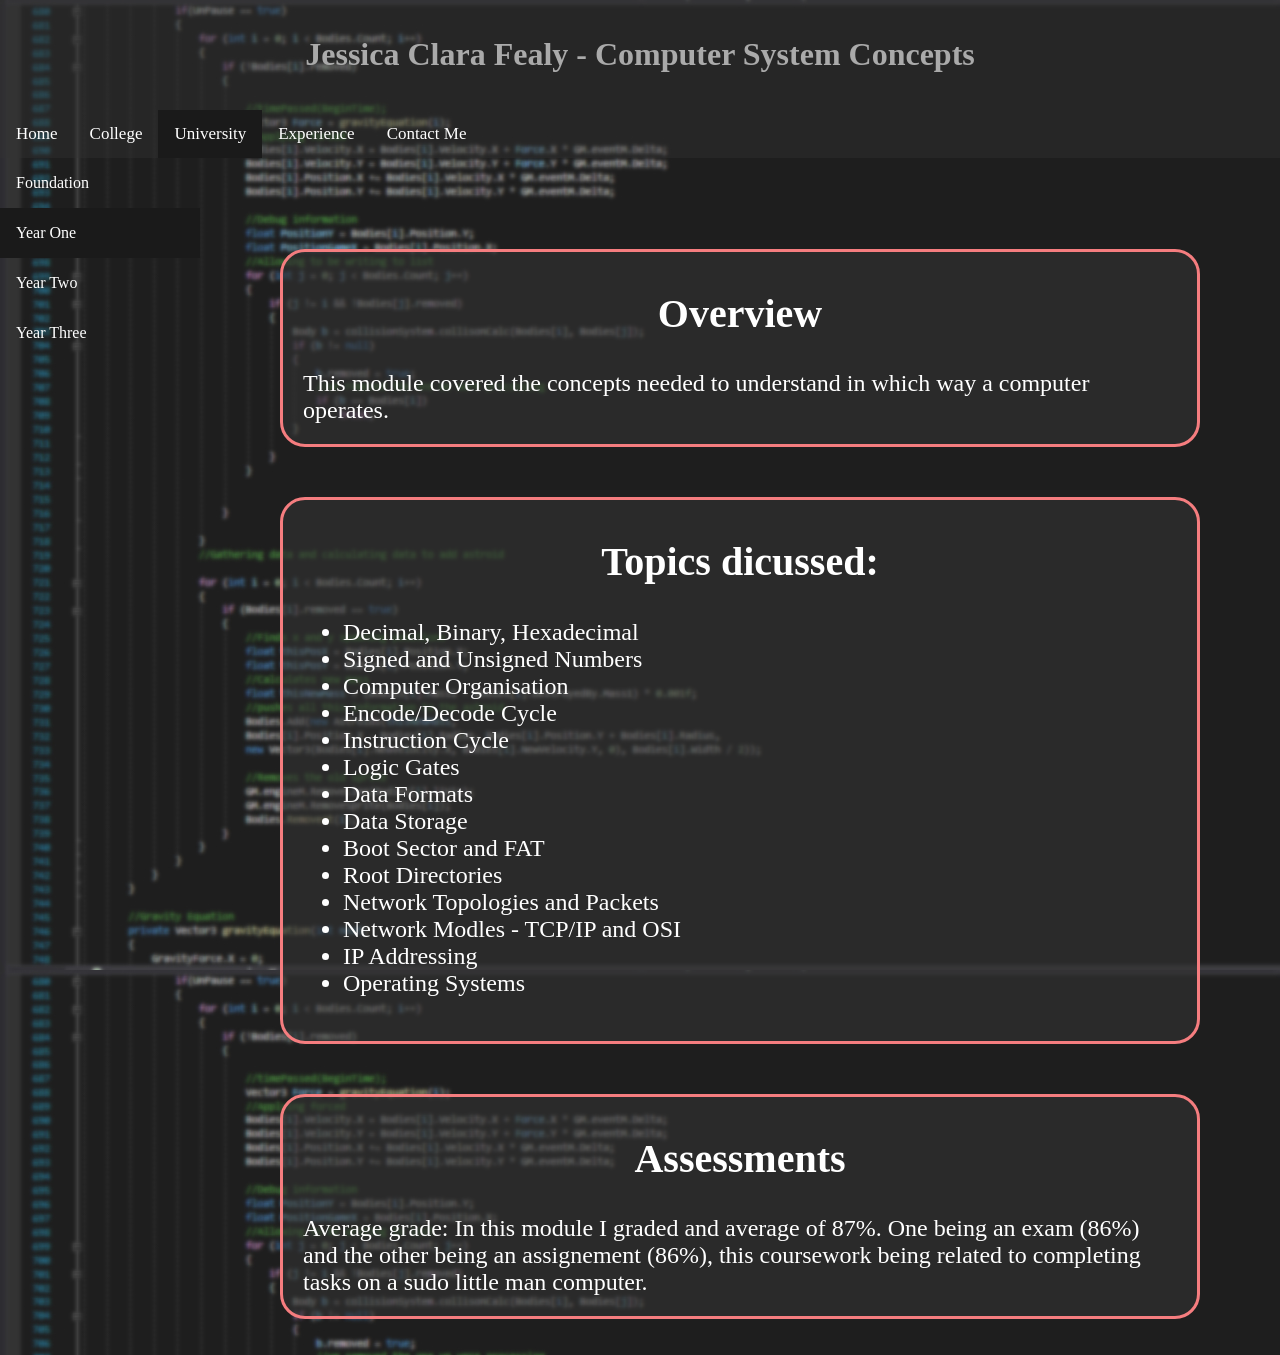
<file: compconcepts.html>
<!DOCTYPE html>
<html class="universtiy-bg" lang='en-GB'>
<head>
<title>Computer System Concepts</title>
<meta name ='title' content='Computer System Concepts'>
<meta name="viewport" content="width=device-width, initial-scale=1">
<link rel="stylesheet" href="https://cdnjs.cloudflare.com/ajax/libs/font-awesome/4.7.0/css/font-awesome.min.css">
<link rel="stylesheet" href="style/style.css">

</head>
<body style="font-family:Verdana;color:#aaaaaa;">
 

<div class ="mainHead">
  <h1>Jessica Clara Fealy - Computer System Concepts</h1>
</div>

<div class="topnav" id="myTopnav">
  <a href="index.html">Home</a>
  <a href="College.html">College</a>
  
  <a href="University.html" class="active">University</a>
  <a href="Experience.html">Experience</a>
  <a href="contactMe.html">Contact Me</a>
  <a href="javascript:void(0);" class="icon" onclick="myFunction()">
    <i class="fa fa-bars"></i>
  </a>
</div>
<div class="sidebar">
  <a href="foundation.html" >Foundation</a>
  <a href="yearOne.html" class="active">Year One</a>
  <a href="yearTwo.hmtl">Year Two</a>
  <a href="yearThree.html">Year Three</a>
</div>
<div id="wrapper">
<div class="content">
<div class="text-box">
<h2>Overview</h2>
<p1> 
This module covered the concepts needed to understand in which way a computer operates.
</p1>
</div>
<div class="text-box">
<h2>Topics dicussed: </h2>
<p1>
<ul class="Found-list">
<li>Decimal, Binary, Hexadecimal</li>
<li>Signed and Unsigned Numbers</li>
<li>Computer Organisation</li>
<li>Encode/Decode Cycle</li>
<li>Instruction Cycle</li>
<li>Logic Gates</li>
<li>Data Formats</li>
<li>Data Storage </li>
<li>Boot Sector and FAT </li>
<li>Root Directories  </li>
<li>Network Topologies and Packets</li>
<li>Network Modles - TCP/IP and OSI</li>
<li>IP Addressing </li>
<li>Operating Systems</li>
</ul>
</p1>
</div>
<div class="text-box">
<h2>Assessments</h2>
<p1>
Average grade: 
In this module I graded and average of 87%. One being an exam (86%) and the other being an assignement (86%), this coursework being related to completing tasks on a sudo little man computer. 
</p1>

</div>
</br></br>
</div>



<script>
function myFunction() {
  var x = document.getElementById("myTopnav");
  if (x.className === "topnav") {
    x.className += " responsive";
  } else {
    x.className = "topnav";
  }
}
var slideIndex = 1;
showSlides(slideIndex);

// Next/previous controls
function plusSlides(n) {
  showSlides(slideIndex += n);
}

// Thumbnail image controls
function currentSlide(n) {
  showSlides(slideIndex = n);
}

function showSlides(n) {
  var i;
  var slides = document.getElementsByClassName("mySlides");
  var dots = document.getElementsByClassName("dot");
  if (n > slides.length) {slideIndex = 1}
  if (n < 1) {slideIndex = slides.length}
  for (i = 0; i < slides.length; i++) {
      slides[i].style.display = "none";
  }
  for (i = 0; i < dots.length; i++) {
      dots[i].className = dots[i].className.replace(" active", "");
  }
  slides[slideIndex-1].style.display = "block";
  dots[slideIndex-1].className += " active";
}
</script>

</body>
</html>
</file>
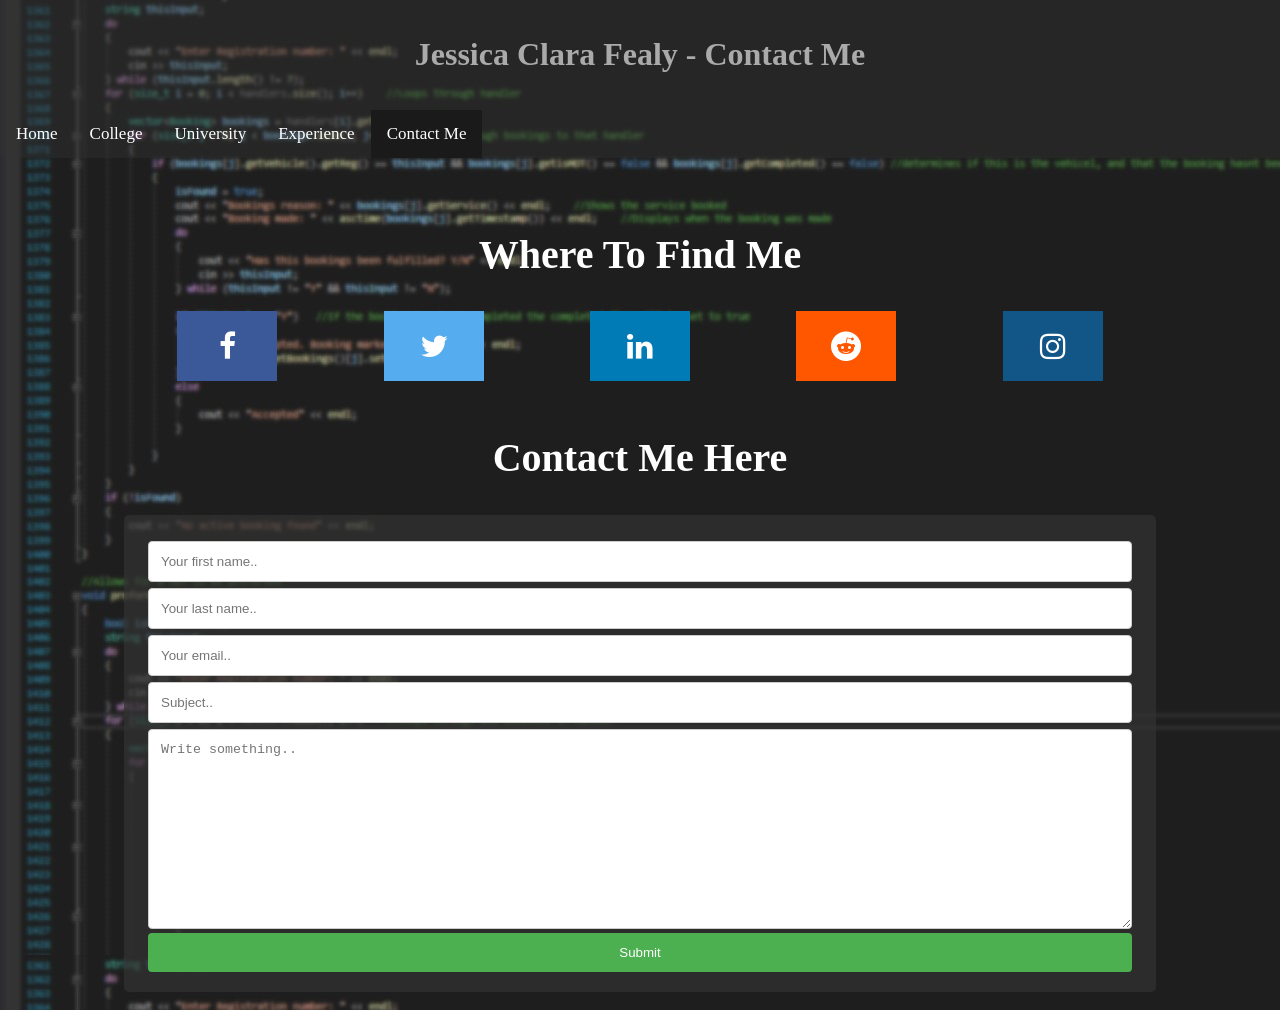
<file: contactMe.html>
<!DOCTYPE html>
<html class="home-bg" lang='en-GB'>
<head>
<title>Contact Me</title>
<meta name ='title' content='Contact Me'>
<meta name="viewport" content="width=device-width, initial-scale=1">
<link rel="stylesheet" href="https://cdnjs.cloudflare.com/ajax/libs/font-awesome/4.7.0/css/font-awesome.min.css">
<link rel="stylesheet" href="https://cdnjs.cloudflare.com/ajax/libs/font-awesome/4.7.0/css/font-awesome.min.css">
<link rel="stylesheet" href="style/style.css">

</head>
<body style="font-family:Verdana;color:#aaaaaa;">

<div class ="mainHead">
  <h1>Jessica Clara Fealy - Contact Me</h1>
</div>

<div class="topnav" id="myTopnav">
  <a href="index.html">Home</a>
  <a href="College.html" >College</a>
  <a href="University.html">University</a>
  <a href="Experience.html">Experience</a>
  <a href="contactMe.html" class="active">Contact Me</a>
  <a href="javascript:void(0);" class="icon" onclick="myFunction()">
    <i class="fa fa-bars"></i>
  </a>
</div>
<div id="wrapper">
<div class="mainSubject">

<h2>Where To Find Me</h2>
<div class="social-row">
<div class="social-column">
<a href="https://www.facebook.com/JessicaClaraFealy" target="_blank" class="fa fa-facebook"></a>
</div>
<div class="social-column">
<a href="https://twitter.com/Jessicafealy" target="_blank" class="fa fa-twitter"></a>
</div>
<div class="social-column">
<a href="https://www.linkedin.com/in/jessica-fealy-00b0a717b/" target="_blank" class="fa fa-linkedin"></a>
</div>
<div class="social-column">
<a href="https://www.reddit.com/user/JessicaClara" target="_blank" class="fa fa-reddit"></a>
</div>
<div class="social-column">
<a href="https://www.instagram.com/jessicafealy/" target="_blank" class="fa fa-instagram"></a>
</div>
</div>
<h2>Contact Me Here</h2>
<div class="container">
  <form   action="https://formspree.io/xbjzdgbz"
  method="POST" target="_blank">
    <div class="row">
      
      <div class="col-75">
        <input type="text" id="fname" name="firstname" placeholder="Your first name..">
      </div>
    </div>
    <div class="row">
      
      <div class="col-75">
        <input type="text" id="lname" name="lastname" placeholder="Your last name..">
      </div>
    </div>
	<div class="row">
      
      <div class="col-75">
        <input type="text" id="email" name="email" placeholder="Your email..">
      </div>
    </div>
	<div class="row">
     
      <div class="col-75">
        <input type="text" id="Subject" name="Subject" placeholder="Subject..">
      </div>
    </div>

    <div class="row">
      
      <div class="col-75">
        <textarea id="Message" name="Message" placeholder="Write something.." style="height:200px"></textarea>
      </div>
    </div>
    <div class="row">
      <input type="submit" value="Submit">
    </div>
  </form>
</div>
</div>


</div>


<br>


</div>

<script>
function myFunction() {
  var x = document.getElementById("myTopnav");
  if (x.className === "topnav") {
    x.className += " responsive";
  } else {
    x.className = "topnav";
  }
}
var slideIndex = 1;
showSlides(slideIndex);

// Next/previous controls
function plusSlides(n) {
  showSlides(slideIndex += n);
}

// Thumbnail image controls
function currentSlide(n) {
  showSlides(slideIndex = n);
}

function showSlides(n) {
  var i;
  var slides = document.getElementsByClassName("mySlides");
  var dots = document.getElementsByClassName("dot");
  if (n > slides.length) {slideIndex = 1}
  if (n < 1) {slideIndex = slides.length}
  for (i = 0; i < slides.length; i++) {
      slides[i].style.display = "none";
  }
  for (i = 0; i < dots.length; i++) {
      dots[i].className = dots[i].className.replace(" active", "");
  }
  slides[slideIndex-1].style.display = "block";
  dots[slideIndex-1].className += " active";
}
</script>

</body>
</html>
</file>
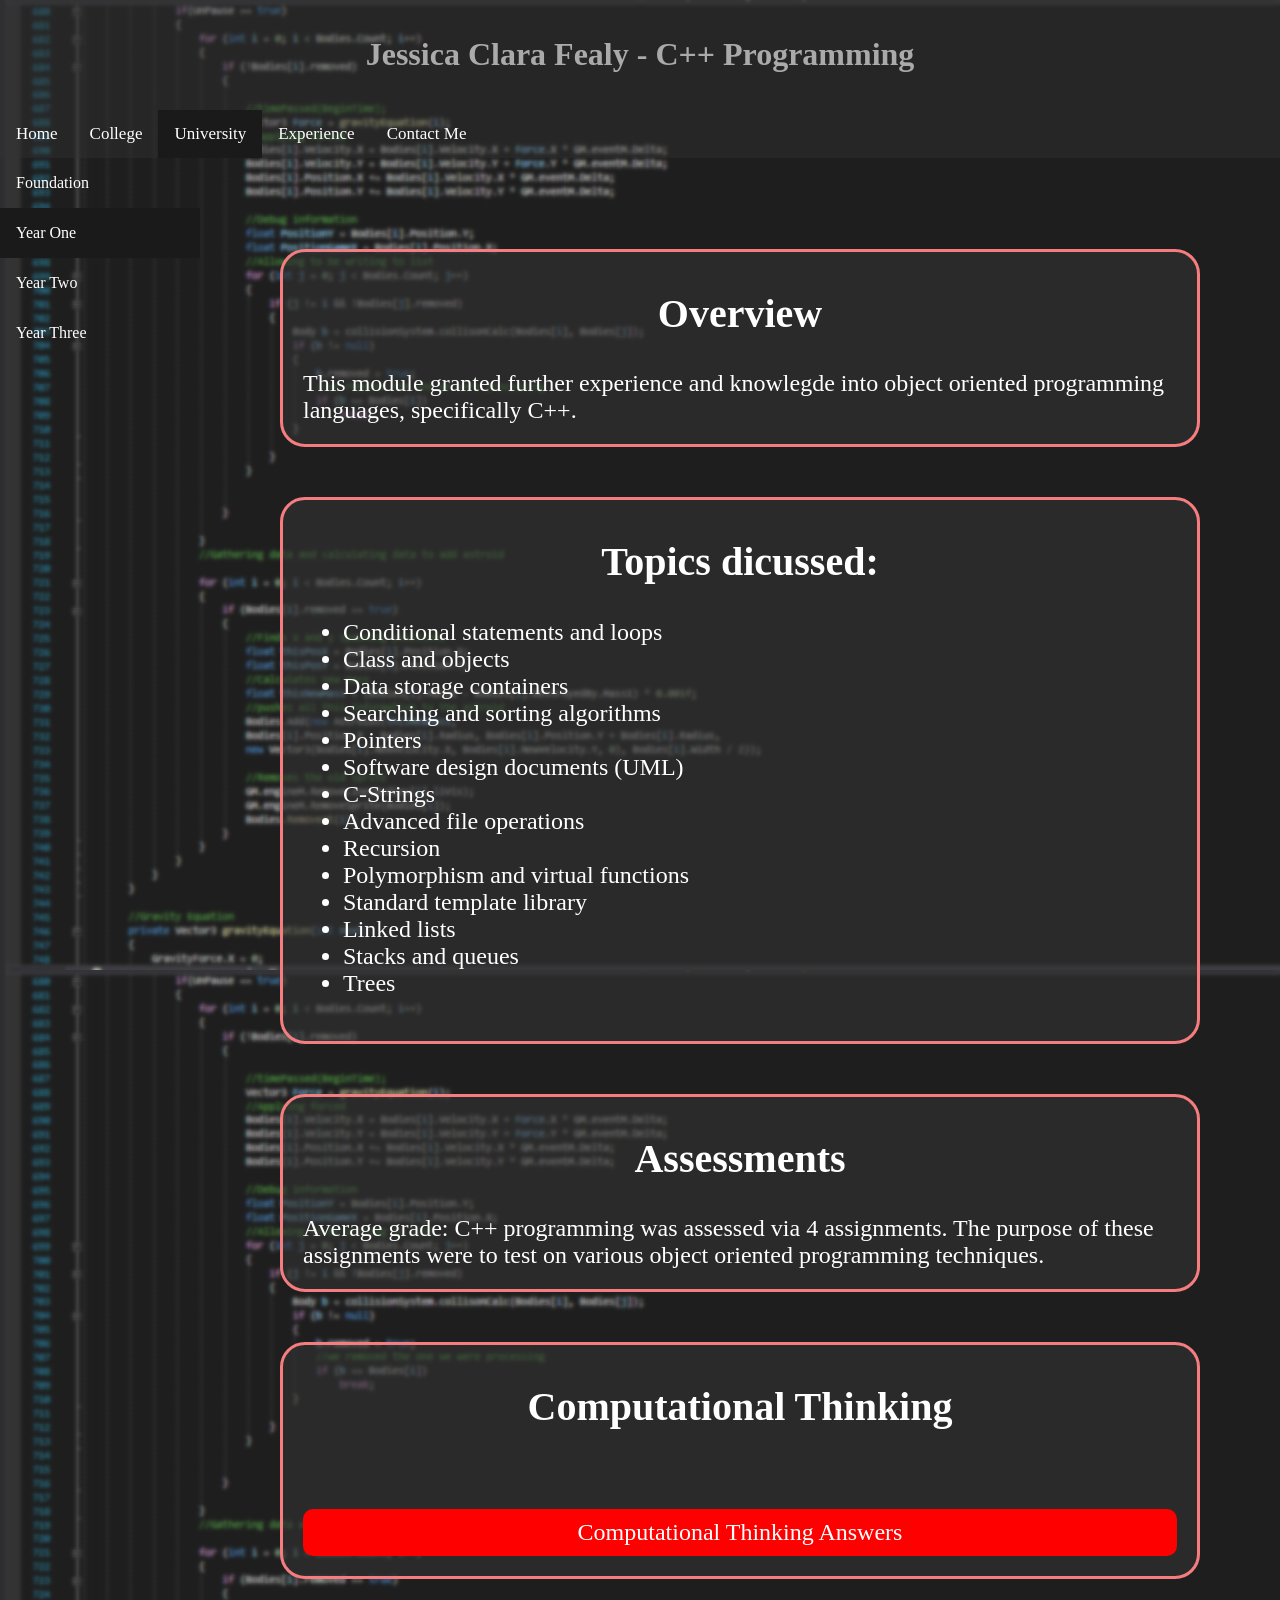
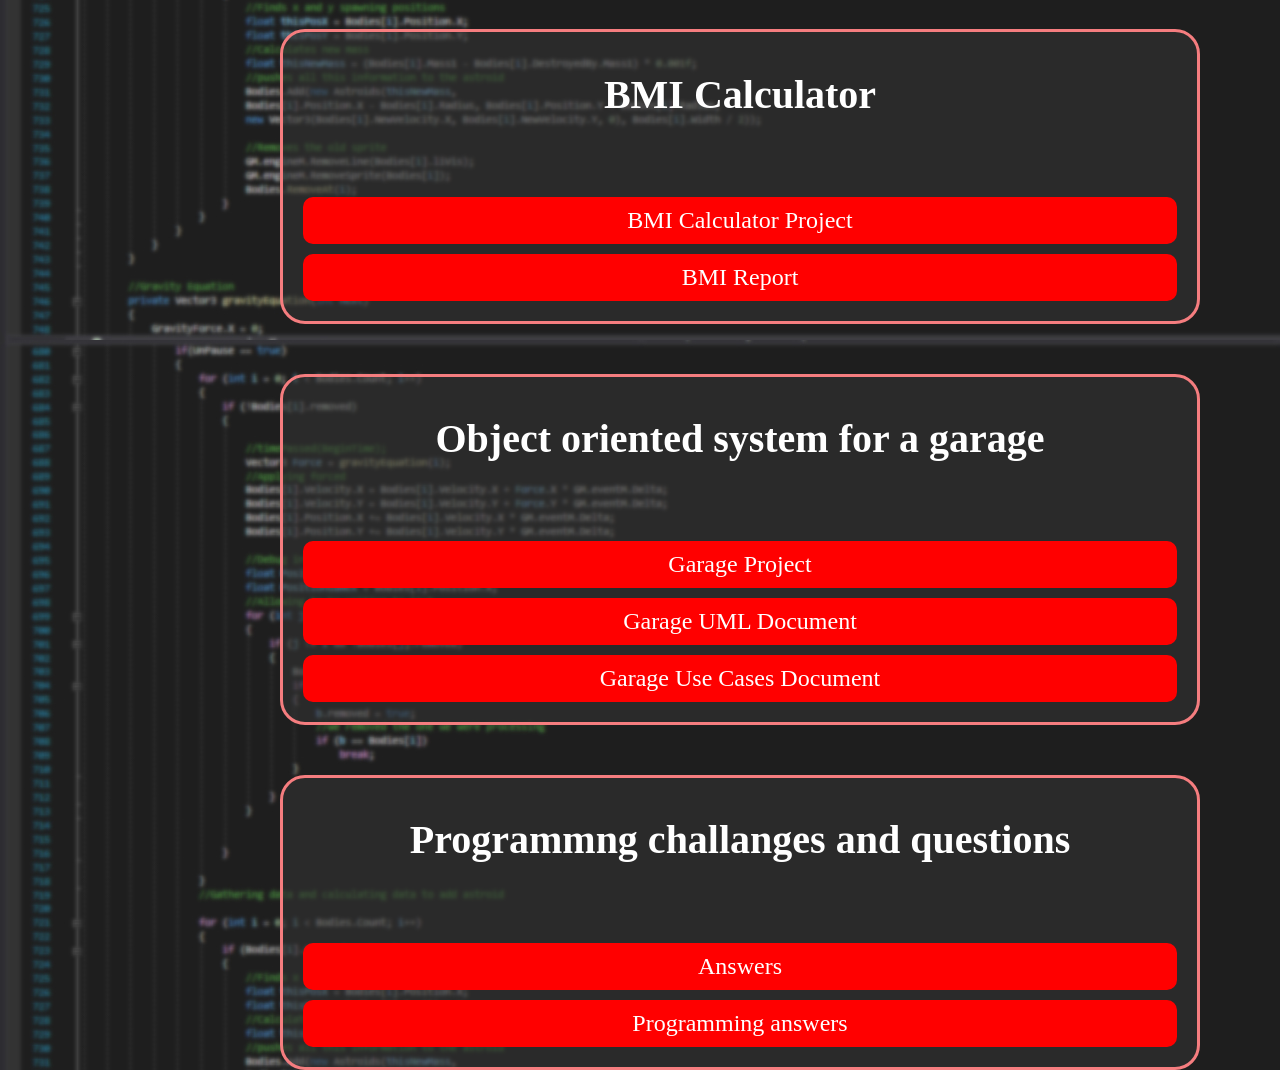
<file: cplusplus.html>
<!DOCTYPE html>
<html class="universtiy-bg" lang='en-GB'>
<head>
<title>C++ Programming</title>
<meta name ='title' content='C++ Programming'>
<meta name="viewport" content="width=device-width, initial-scale=1">
<link rel="stylesheet" href="https://cdnjs.cloudflare.com/ajax/libs/font-awesome/4.7.0/css/font-awesome.min.css">
<link rel="stylesheet" href="style/style.css">

</head>
<body style="font-family:Verdana;color:#aaaaaa;">
 

<div class ="mainHead">
  <h1>Jessica Clara Fealy - C++ Programming</h1>
</div>

<div class="topnav" id="myTopnav">
  <a href="index.html">Home</a>
  <a href="College.html">College</a>
  
  <a href="University.html" class="active">University</a>
  <a href="Experience.html">Experience</a>
  <a href="contactMe.html">Contact Me</a>
  <a href="javascript:void(0);" class="icon" onclick="myFunction()">
    <i class="fa fa-bars"></i>
  </a>
</div>
<div class="sidebar">
  <a href="foundation.html" >Foundation</a>
  <a href="yearOne.html" class="active">Year One</a>
  <a href="yearTwo.hmtl">Year Two</a>
  <a href="yearThree.html">Year Three</a>
</div>
<div id="wrapper">
<div class="content">
<div class="text-box">
<h2>Overview</h2>
<p1> 
This module granted further experience and knowlegde into object oriented programming languages, specifically C++.
</p1>
</div>
<div class="text-box">
<h2>Topics dicussed: </h2>
<p1>
<ul class="Found-list">
<li>Conditional statements and loops</li>
<li>Class and objects</li>
<li>Data storage containers</li>
<li>Searching and sorting algorithms  </li>
<li>Pointers </li>
<li>Software design documents (UML) </li>
<li>C-Strings </li>
<li>Advanced file operations </li>
<li>Recursion </li>
<li>Polymorphism and virtual functions </li>
<li>Standard template library </li>
<li>Linked lists</li>
<li>Stacks and queues</li>
<li>Trees</li>
</ul>
</p1>
</div>
<div class="text-box">
<h2>Assessments</h2>
<p1>
Average grade: 
C++ programming was assessed via 4 assignments. The purpose of these assignments were to test on various object oriented programming techniques.

</p1>
</div>
<div class="text-box">
<h2>Computational Thinking</h2>
<br/><br/>
<a href="download/cplusplus/ComputationalThinking.docx" download="ComputationalThinking.docx" target="_blank" class="download-box">
<div class="download-link">
    <p1>Computational Thinking Answers</p1>
	</div>
		</a>
</div>

<div class="text-box">
<h2>BMI Calculator</h2>
<br/><br/>
<a href="download/cplusplus/BMICalculator.zip" download="BMICalculator.zip" target="_blank" class="download-box">
<div class="download-link">
    <p1>BMI Calculator Project</p1>
	</div>
		</a>
<a href="download/cplusplus/BMIReport.docx" download="BMIReport.docx" target="_blank" class="download-box">
<div class="download-link">
    <p1>BMI Report</p1>
	</div>
		</a>
</div>

<div class="text-box">
<h2>Object oriented system for a garage</h2>
<br/><br/>
<a href="download/cplusplus/Garage/GarageCourseWork.zip" download="GarageCourseWork.zip" target="_blank" class="download-box">
<div class="download-link">
    <p1>Garage Project</p1>
	</div>
		</a>
<a href="download/cplusplus/Garage/UML.pdf" download="UML.pdf" target="_blank" class="download-box">
<div class="download-link">
    <p1>Garage UML Document</p1>
	</div>
		</a>
<a href="download/cplusplus/Garage/Use Cases.pdf" download="Use Cases.pdf" target="_blank" class="download-box">
<div class="download-link">
    <p1>Garage Use Cases Document</p1>
	</div>
		</a>
</div>
<div class="text-box">
<h2>Programmng challanges and questions</h2>
<br/><br/>
<a href="download/cplusplus/CPP/Answers.odt" download="Answers.odt" target="_blank" class="download-box">
<div class="download-link">
    <p1>Answers</p1>
	</div>
		</a>
<a href="download/cplusplus/CPP/Coursework4.zip" download="Coursework4.zip" target="_blank" class="download-box">
<div class="download-link">
    <p1>Programming answers</p1>
	</div>
		</a>
</div>
 </div>

</div>



<script>
function myFunction() {
  var x = document.getElementById("myTopnav");
  if (x.className === "topnav") {
    x.className += " responsive";
  } else {
    x.className = "topnav";
  }
}
var slideIndex = 1;
showSlides(slideIndex);

// Next/previous controls
function plusSlides(n) {
  showSlides(slideIndex += n);
}

// Thumbnail image controls
function currentSlide(n) {
  showSlides(slideIndex = n);
}

function showSlides(n) {
  var i;
  var slides = document.getElementsByClassName("mySlides");
  var dots = document.getElementsByClassName("dot");
  if (n > slides.length) {slideIndex = 1}
  if (n < 1) {slideIndex = slides.length}
  for (i = 0; i < slides.length; i++) {
      slides[i].style.display = "none";
  }
  for (i = 0; i < dots.length; i++) {
      dots[i].className = dots[i].className.replace(" active", "");
  }
  slides[slideIndex-1].style.display = "block";
  dots[slideIndex-1].className += " active";
}
</script>

</body>
</html>
</file>
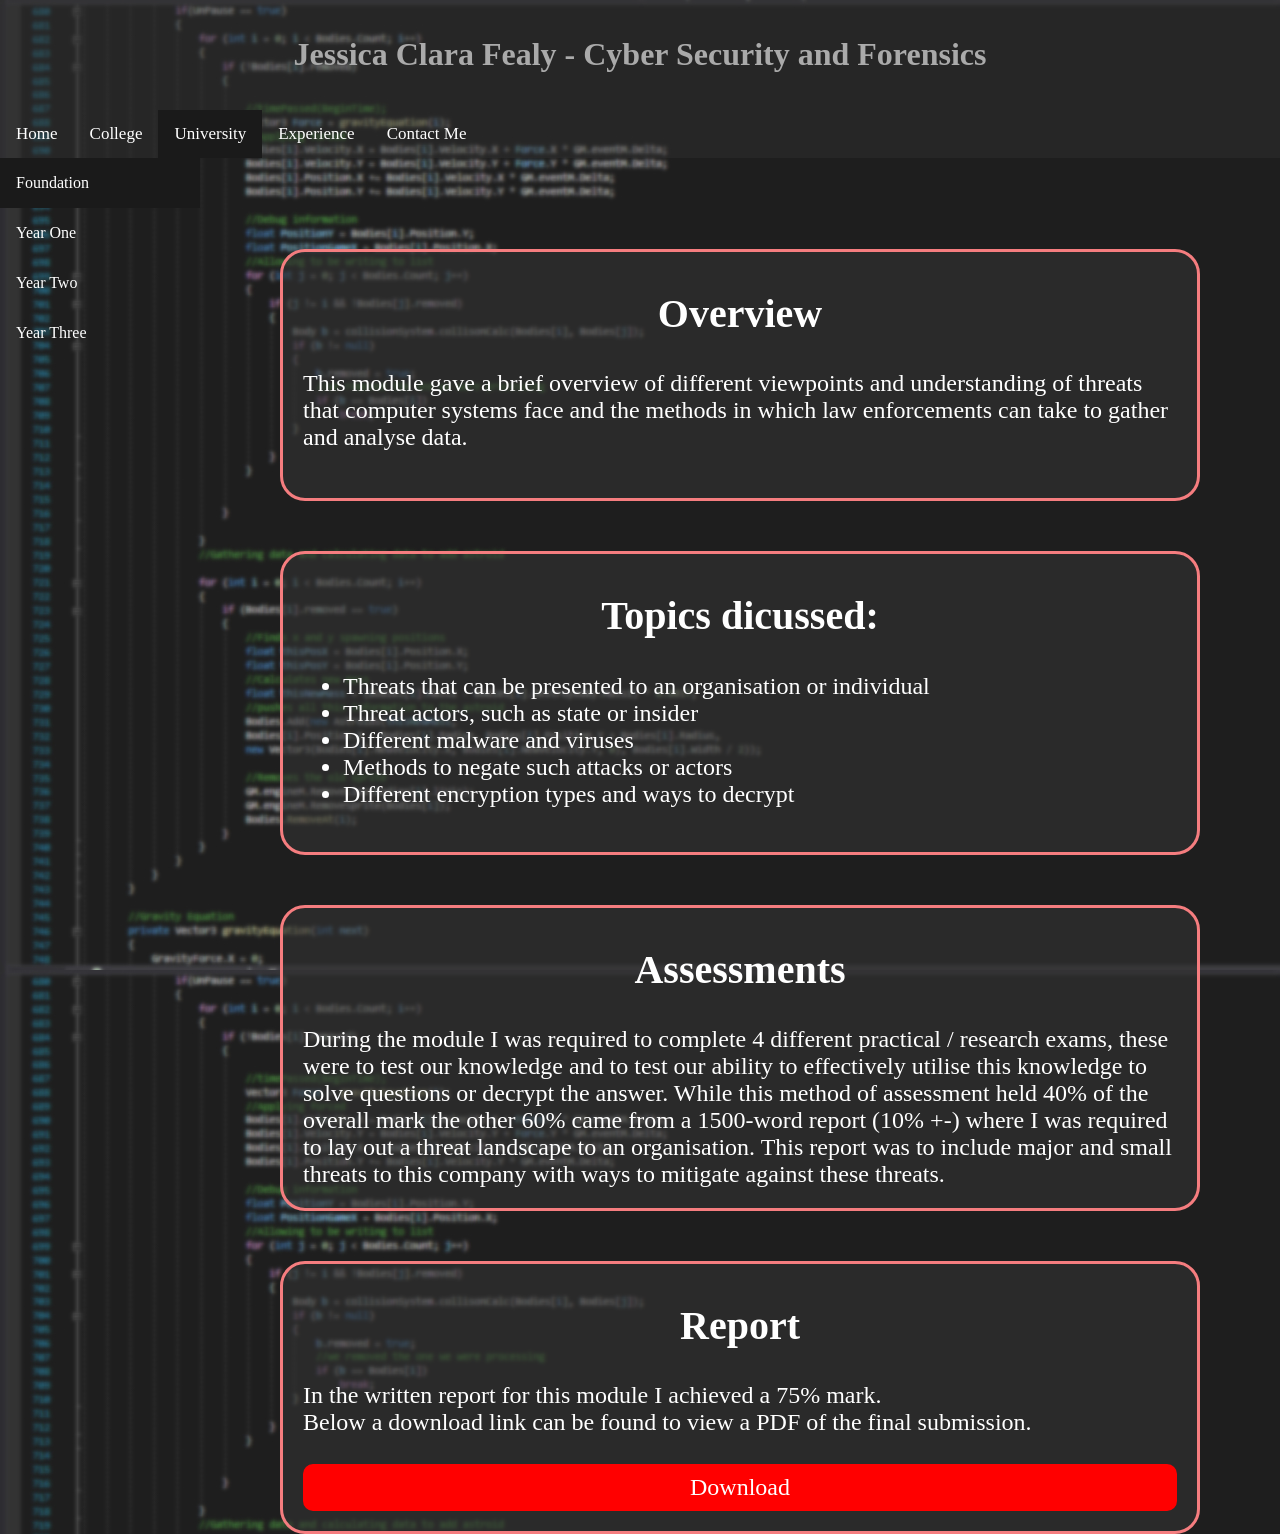
<file: cyber.html>
<!DOCTYPE html>
<html class="universtiy-bg" lang='en-GB'>
<head>
<title>Cyber Security and Forensics</title>
<meta name ='title' content='Cyber Security and Forensics'>
<meta name="viewport" content="width=device-width, initial-scale=1">
<link rel="stylesheet" href="https://cdnjs.cloudflare.com/ajax/libs/font-awesome/4.7.0/css/font-awesome.min.css">
<link rel="stylesheet" href="style/style.css">

</head>
<body style="font-family:Verdana;color:#aaaaaa;">
 

<div class ="mainHead">
  <h1>Jessica Clara Fealy - Cyber Security and Forensics</h1>
</div>

<div class="topnav" id="myTopnav">
  <a href="index.html">Home</a>
  <a href="College.html">College</a>
  
  <a href="University.html" class="active">University</a>
  <a href="Experience.html">Experience</a>
  <a href="contactMe.html">Contact Me</a>
  <a href="javascript:void(0);" class="icon" onclick="myFunction()">
    <i class="fa fa-bars"></i>
  </a>
</div>
<div class="sidebar">
  <a href="foundation.html" class="active">Foundation</a>
  <a href="yearOne.html">Year One</a>
  <a href="yearTwo.hmtl">Year Two</a>
  <a href="yearThree.html">Year Three</a>
</div>
<div id="wrapper">
<div class="content">
<div class="text-box">
<h2>Overview</h2>
<p1> 
This module gave a brief overview of different viewpoints and understanding of threats that computer systems face and the methods in which law enforcements can take to gather and analyse data. <br/><br/>
</p1>
</div>
<div class="text-box">
<h2>Topics dicussed: </h2>
<p1>
<ul class="Found-list">
<li>Threats that can be presented to an organisation or individual </li>
<li>Threat actors, such as state or insider </li>
<li>Different malware and viruses</li>
<li>Methods to negate such attacks or actors </li>
<li>Different encryption types and ways to decrypt </li>
</ul>
</p1>
</div>
<div class="text-box">
<h2>Assessments</h2>
<p1>
During the module I was required to complete 4 different practical / research exams, these were to test our knowledge and to test our ability to effectively utilise this knowledge to solve questions or decrypt the answer. While this method of assessment held 40% of the overall mark the other 60% came from a 1500-word report (10% +-) where I was required to lay out a threat landscape to an organisation. This report was to include major and small threats to this company with ways to mitigate against these threats. 

</p1>
</div>
<div class="text-box">
<h2>Report</h2>
<p1>In the written report for this module I achieved a 75% mark.<br/> Below a download link can be found to view a PDF of the final submission. </p1>
<br/><br/>
<a href="download/cyber/threat-landscape.pdf" download="threat-landscape.pdf" target="_blank" class="download-box">
<div class="download-link">

    <p1>Download</p1>

	</div>
		</a>
</div>
 </div>

</div>



<script>
function myFunction() {
  var x = document.getElementById("myTopnav");
  if (x.className === "topnav") {
    x.className += " responsive";
  } else {
    x.className = "topnav";
  }
}
var slideIndex = 1;
showSlides(slideIndex);

// Next/previous controls
function plusSlides(n) {
  showSlides(slideIndex += n);
}

// Thumbnail image controls
function currentSlide(n) {
  showSlides(slideIndex = n);
}

function showSlides(n) {
  var i;
  var slides = document.getElementsByClassName("mySlides");
  var dots = document.getElementsByClassName("dot");
  if (n > slides.length) {slideIndex = 1}
  if (n < 1) {slideIndex = slides.length}
  for (i = 0; i < slides.length; i++) {
      slides[i].style.display = "none";
  }
  for (i = 0; i < dots.length; i++) {
      dots[i].className = dots[i].className.replace(" active", "");
  }
  slides[slideIndex-1].style.display = "block";
  dots[slideIndex-1].className += " active";
}
</script>

</body>
</html>
</file>
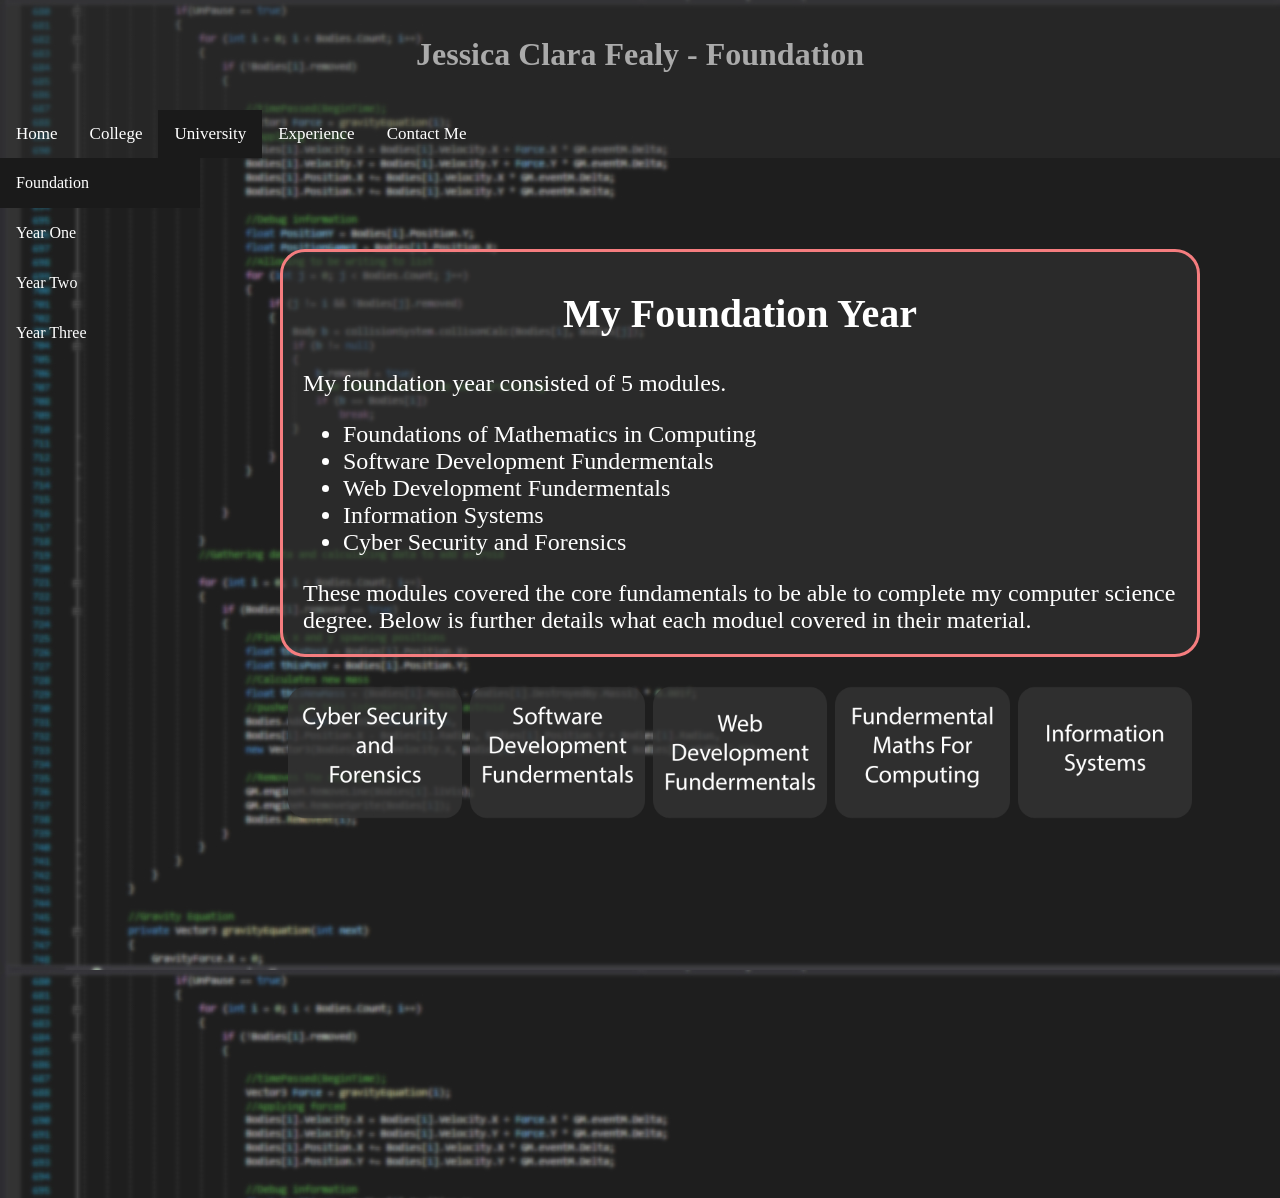
<file: foundation.html>
<!DOCTYPE html>
<html class="universtiy-bg" lang='en-GB'>
<head>
<title>Foundation</title>
<meta name ='title' content='Foundation'>
<meta name="viewport" content="width=device-width, initial-scale=1">
<link rel="stylesheet" href="https://cdnjs.cloudflare.com/ajax/libs/font-awesome/4.7.0/css/font-awesome.min.css">
<link rel="stylesheet" href="style/style.css">

</head>
<body style="font-family:Verdana;color:#aaaaaa;">
<header>
<div class ="mainHead">
  <h1>Jessica Clara Fealy - Foundation</h1>
</div>

<nav>
<div class="topnav" id="myTopnav">
  <a href="index.html">Home</a>
  <a href="College.html">College</a>
  
  <a href="University.html" class="active">University</a>
  <a href="Experience.html">Experience</a>
  <a href="contactMe.html">Contact Me</a>
  <a href="javascript:void(0);" class="icon" onclick="myFunction()">
    <i class="fa fa-bars"></i>
  </a>
</div>
<div class="sidebar">
  <a href="foundation.html" class="active">Foundation</a>
  <a href="#contact">Year One</a>
  <a href="#about">Year Two</a>
  <a href="#about">Year Three</a>
</div>
</nav>
</header>

<main>
<div id="wrapper">
<div class="content">
<div class="text-box">
<h2>My Foundation Year</h2>
<p1>
My foundation year consisted of 5 modules. 
<div class="Found-list">
<ul>
<li>Foundations of Mathematics in Computing</li>
<li>Software Development Fundermentals</li>
<li>Web Development Fundermentals</li>
<li>Information Systems</li>
<li>Cyber Security and Forensics</li>
</ul>
</div>
These modules covered the core fundamentals to be able to complete my computer science degree. Below is further details what each moduel covered in their material.
 </p1>
 </div>

<div class="row"> 
  <div class="column">
  <a href="cyber.html" class="found-image">
    <img src="media/cyberButton.png" alt="link for cyber security page" style="width:100%">
	</a>
  </div>
  
  <div class="column">
  <a href="software.html" class="found-image">
  <img src="media/softwarebutton.png" alt="link for software dev page" style="width:100%">
  </a>
  </div>  
  
  <div class="column">
    <a href="webDev.html" class="found-image">
    <img src="media/webButton.png" alt="link for web dev page" style="width:100%">
	</a>
  </div>
   
  <div class="column">
  <a href="maths.html" class="found-image">
    <img src="media/mathsButton.png" alt="link for maths page" style="width:100%">
	</a>
  </div>
 
  <div class="column">
    <a href="information.html" class="found-image">
    <img src="media/informationButton.png" alt="link for information systems page" style="width:100%">
	</a>
  </div>
</div>
 
 </div>
</div>
</main>





<script>
function myFunction() {
  var x = document.getElementById("myTopnav");
  if (x.className === "topnav") {
    x.className += " responsive";
  } else {
    x.className = "topnav";
  }
}
var slideIndex = 1;
showSlides(slideIndex);

// Next/previous controls
function plusSlides(n) {
  showSlides(slideIndex += n);
}

// Thumbnail image controls
function currentSlide(n) {
  showSlides(slideIndex = n);
}

function showSlides(n) {
  var i;
  var slides = document.getElementsByClassName("mySlides");
  var dots = document.getElementsByClassName("dot");
  if (n > slides.length) {slideIndex = 1}
  if (n < 1) {slideIndex = slides.length}
  for (i = 0; i < slides.length; i++) {
      slides[i].style.display = "none";
  }
  for (i = 0; i < dots.length; i++) {
      dots[i].className = dots[i].className.replace(" active", "");
  }
  slides[slideIndex-1].style.display = "block";
  dots[slideIndex-1].className += " active";
}
</script>

</body>
</html>
</file>
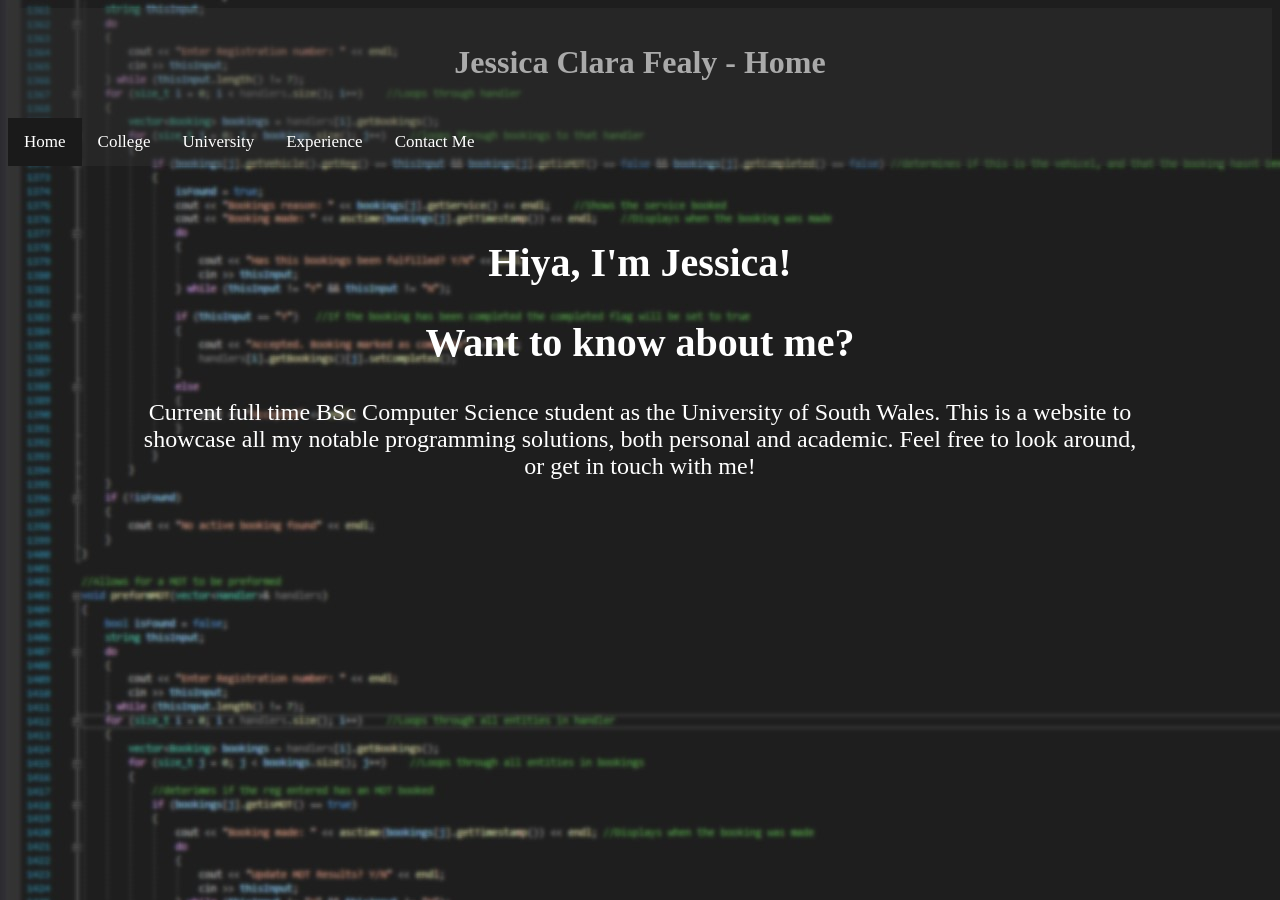
<file: Home.html>
<!DOCTYPE html>
<html class="home-bg">
<head>
<meta name="viewport" content="width=device-width, initial-scale=1">
<link rel="stylesheet" href="https://cdnjs.cloudflare.com/ajax/libs/font-awesome/4.7.0/css/font-awesome.min.css">
<link rel="stylesheet" href="style.css">

</head>
<body style="font-family:Verdana;color:#aaaaaa; ">

<div class ="mainHead">
  <h1>Jessica Clara Fealy - Home</h1>
</div>

<div class="topnav" id="myTopnav">
  <a href="Home.html" class="active">Home</a>
  <a href="College.html">College</a>
  <a href="University.html">University</a>
  <a href="Experience.html">Experience</a>
  <a href="contactMe.html">Contact Me</a>
  <a href="javascript:void(0);" class="icon" onclick="myFunction()">
    <i class="fa fa-bars"></i>
  </a>
</div>
<div id="wrapper">
<div class="mainSubject">
<h2>Hiya, I'm Jessica!</h2>
<h2>Want to know about me?</h2>
<p1>Current full time BSc Computer Science student as the University of South Wales. This is a website to showcase all my notable programming solutions, both personal and academic. Feel free to look around, or get in touch with me!  </p1>
</div>
</div>
<script>
function myFunction() {
  var x = document.getElementById("myTopnav");
  if (x.className === "topnav") {
    x.className += " responsive";
  } else {
    x.className = "topnav";
  }
}

</script>

</body>
</html>
</file>
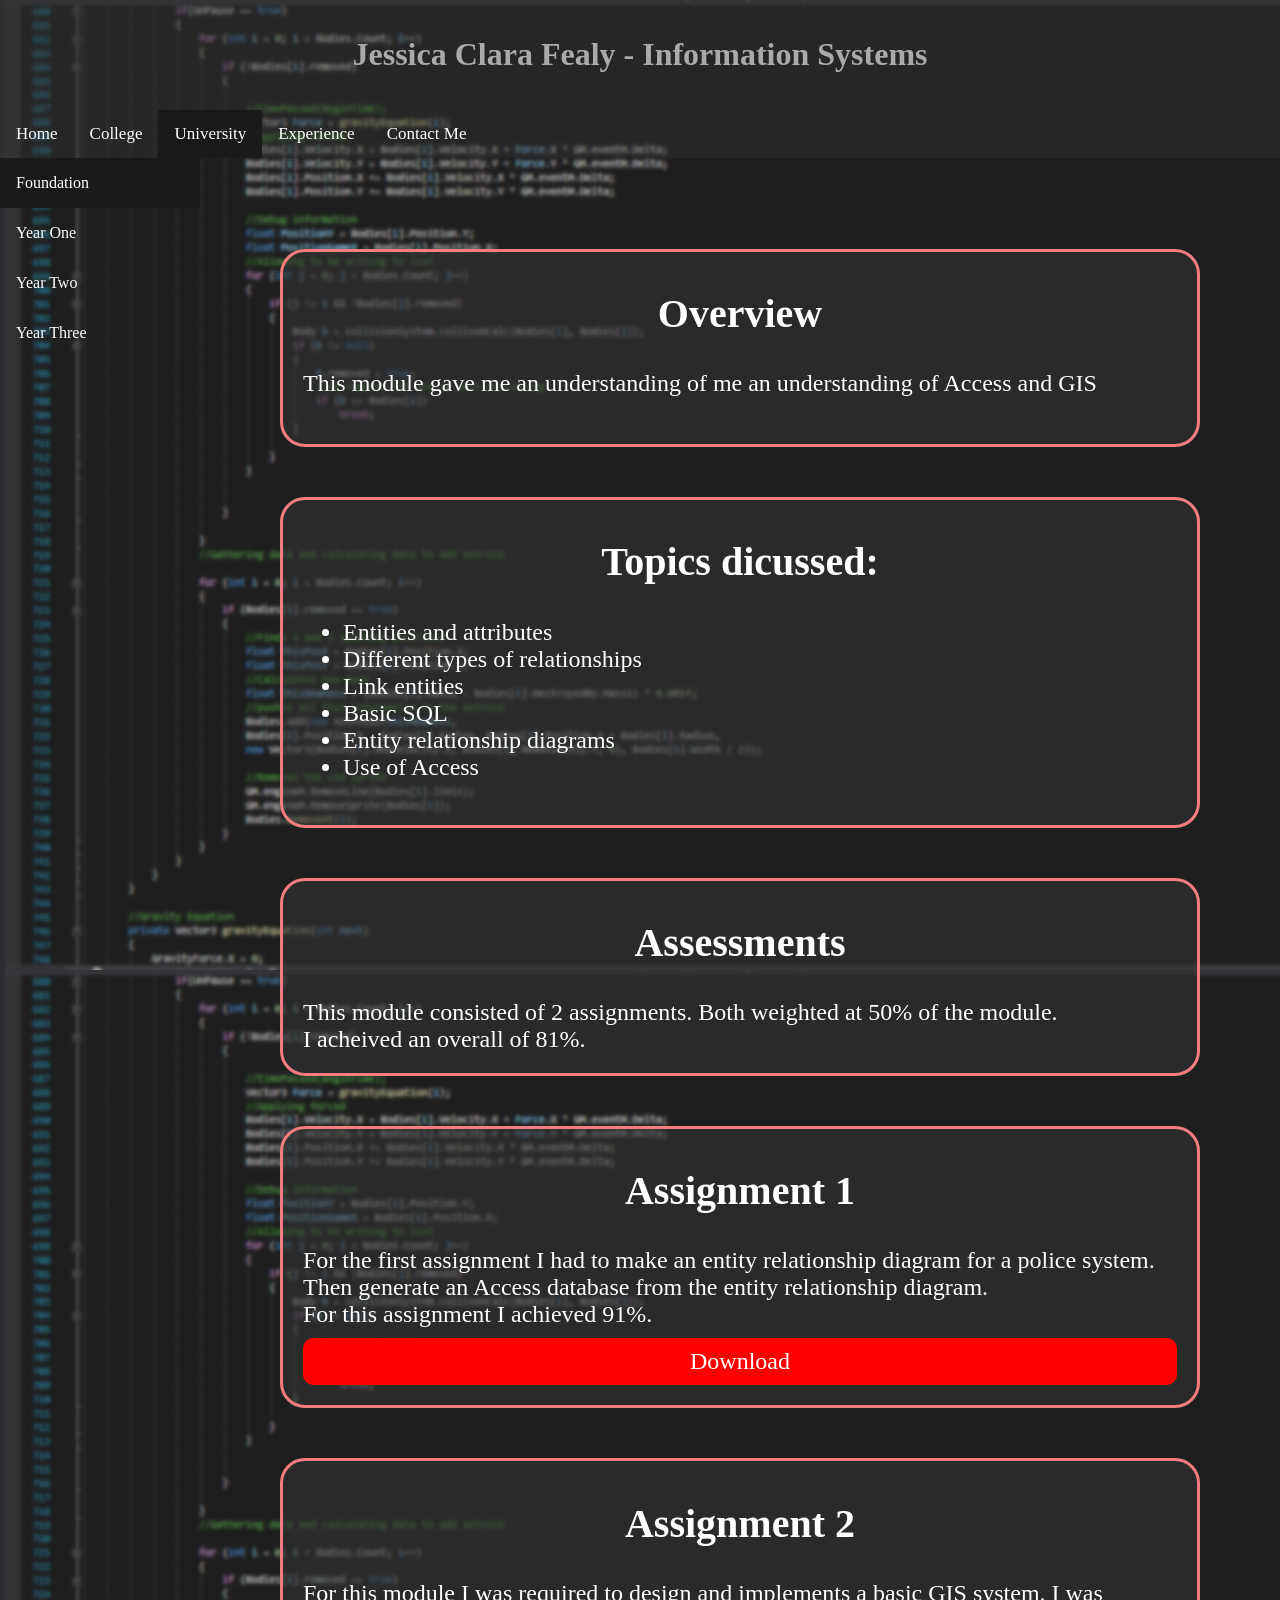
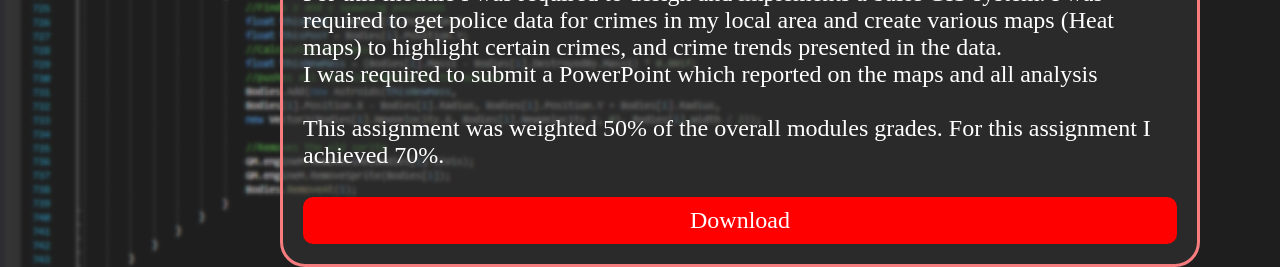
<file: information.html>
<!DOCTYPE html>
<html class="universtiy-bg" lang='en-GB'>
<head>
<title>Infomation Systems</title>
<meta name ='title' content='Cyber Security and Forensics'>
<meta name="viewport" content="width=device-width, initial-scale=1">
<link rel="stylesheet" href="https://cdnjs.cloudflare.com/ajax/libs/font-awesome/4.7.0/css/font-awesome.min.css">
<link rel="stylesheet" href="style/style.css">

</head>
<body style="font-family:Verdana;color:#aaaaaa;">
 

<div class ="mainHead">
  <h1>Jessica Clara Fealy - Information Systems</h1>
</div>

<div class="topnav" id="myTopnav">
  <a href="index.html">Home</a>
  <a href="College.html">College</a>
  
  <a href="University.html" class="active">University</a>
  <a href="Experience.html">Experience</a>
  <a href="contactMe.html">Contact Me</a>
  <a href="javascript:void(0);" class="icon" onclick="myFunction()">
    <i class="fa fa-bars"></i>
  </a>
</div>
<div class="sidebar">
  <a href="foundation.html" class="active">Foundation</a>
  <a href="yearOne.html">Year One</a>
  <a href="yearTwo.hmtl">Year Two</a>
  <a href="yearThree.html">Year Three</a>
</div>
<div id="wrapper">
<div class="content">
<div class="text-box">
<h2>Overview</h2>
<p1> 
This module gave me an understanding of me an understanding of Access and GIS
<br/><br/>
</p1>
</div>
<div class="text-box">
<h2>Topics dicussed: </h2>
<p1>
<ul class="Found-list">
<li>Entities and attributes </li>
<li>Different types of relationships </li>
<li>Link entities</li>
<li>Basic SQL </li>
<li>Entity relationship diagrams </li>
<li>Use of Access</li>
</ul>
</p1>
</div>
<div class="text-box">
<h2>Assessments</h2>
<p1>
This module consisted of 2 assignments. Both weighted at 50% of the module. </br>
I acheived an overall of 81%.


</p1>
</div>
<div class="text-box">
<h2>Assignment 1</h2>
<p1>For the first assignment I had to make an entity relationship diagram for a police system. Then generate an Access database from the entity relationship diagram. </br>
For this assignment I achieved 91%.

</p1>
<a href="download/information/Assignment1.pdf" download="Assessment1.pdf" target="_blank" class="download-box">
<div class="download-link">

    <p1>Download</p1>

	</div>
		</a>
</div>

<div class="text-box">
<h2>Assignment 2</h2>
<p1>
For this module I was required to design and implements a basic GIS system.
I was required to get police data for crimes in my local area and create various maps (Heat maps) to highlight certain crimes, and crime trends presented in the data. 
</br>I was required to submit a PowerPoint which reported on the maps and all analysis</br></br>
This assignment was weighted 50% of the overall modules grades. For this assignment I achieved 70%. </p1>
<br/><br/>
<a href="download/information/Assignment2.pdf" download="Assessment1.pdf" target="_blank" class="download-box">
<div class="download-link">

    <p1>Download</p1>

	</div>
		</a>
</div>
 </div>

</div>



<script>
function myFunction() {
  var x = document.getElementById("myTopnav");
  if (x.className === "topnav") {
    x.className += " responsive";
  } else {
    x.className = "topnav";
  }
}
var slideIndex = 1;
showSlides(slideIndex);

// Next/previous controls
function plusSlides(n) {
  showSlides(slideIndex += n);
}

// Thumbnail image controls
function currentSlide(n) {
  showSlides(slideIndex = n);
}

function showSlides(n) {
  var i;
  var slides = document.getElementsByClassName("mySlides");
  var dots = document.getElementsByClassName("dot");
  if (n > slides.length) {slideIndex = 1}
  if (n < 1) {slideIndex = slides.length}
  for (i = 0; i < slides.length; i++) {
      slides[i].style.display = "none";
  }
  for (i = 0; i < dots.length; i++) {
      dots[i].className = dots[i].className.replace(" active", "");
  }
  slides[slideIndex-1].style.display = "block";
  dots[slideIndex-1].className += " active";
}
</script>

</body>
</html>
</file>
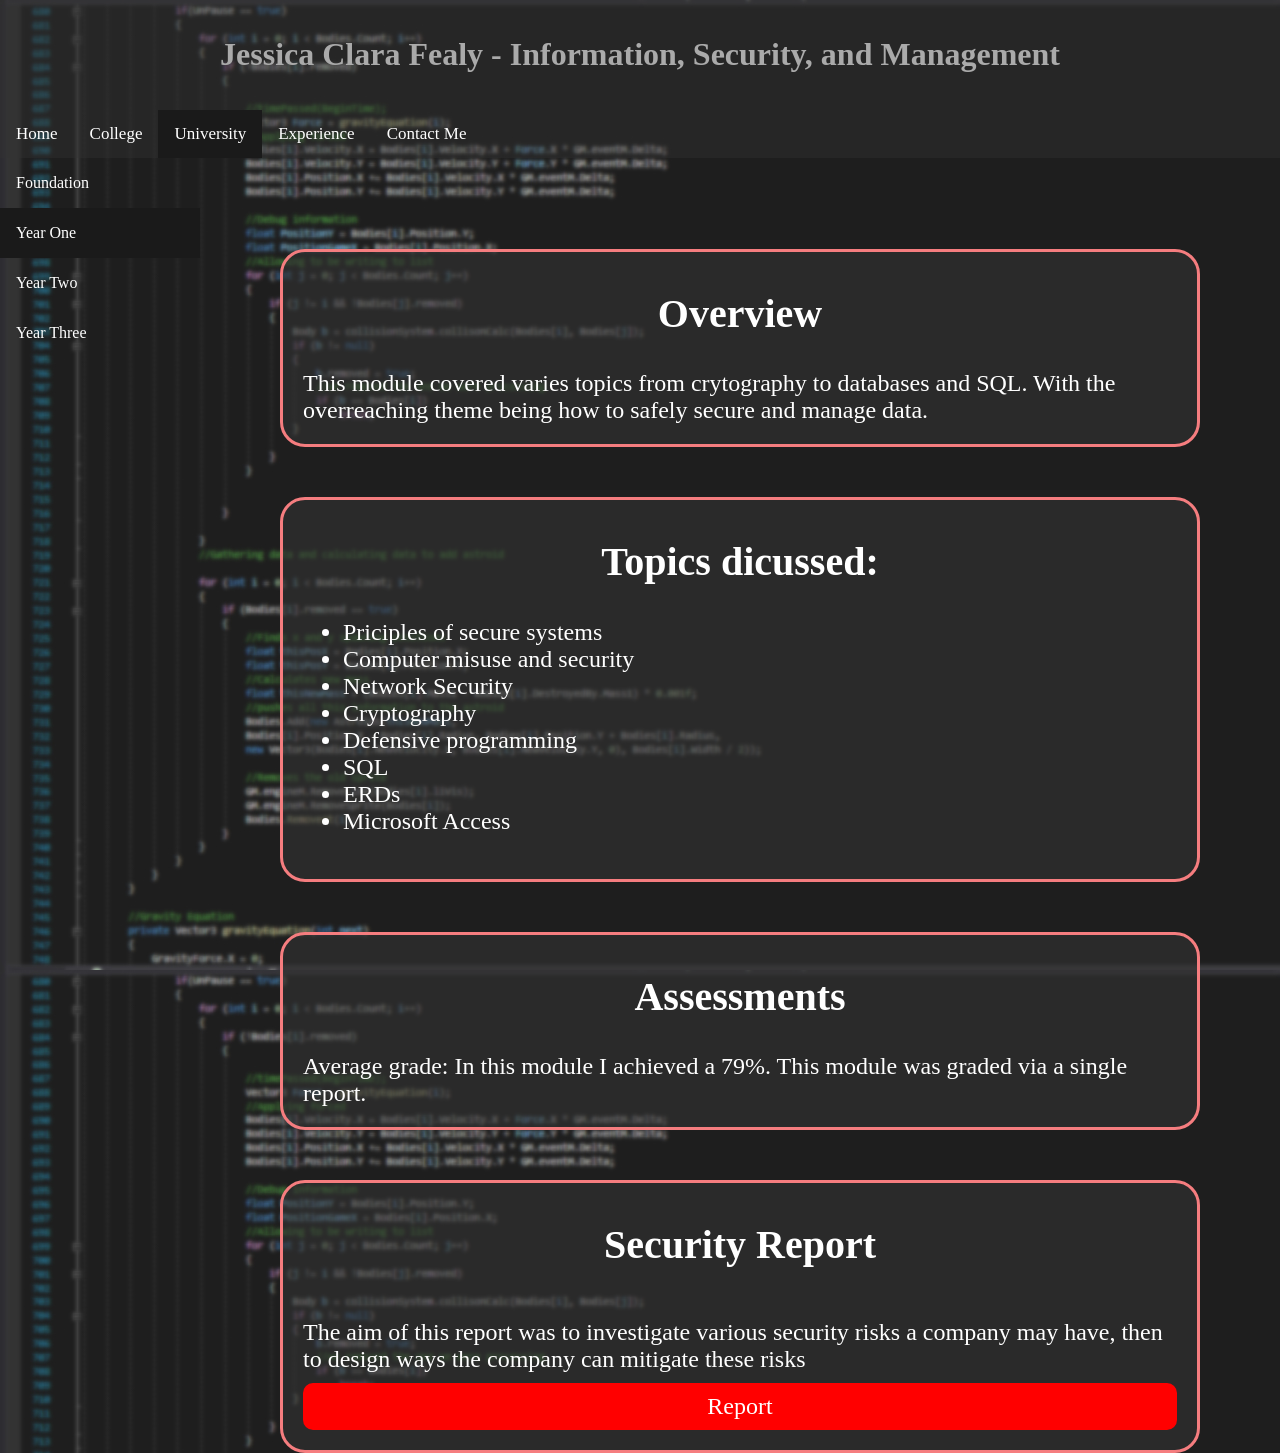
<file: infosec.html>
<!DOCTYPE html>
<html class="universtiy-bg" lang='en-GB'>
<head>
<title>Information, Security, and Management</title>
<meta name ='title' content='Information, Security, and Management'>
<meta name="viewport" content="width=device-width, initial-scale=1">
<link rel="stylesheet" href="https://cdnjs.cloudflare.com/ajax/libs/font-awesome/4.7.0/css/font-awesome.min.css">
<link rel="stylesheet" href="style/style.css">

</head>
<body style="font-family:Verdana;color:#aaaaaa;">
 

<div class ="mainHead">
  <h1>Jessica Clara Fealy - Information, Security, and Management</h1>
</div>

<div class="topnav" id="myTopnav">
  <a href="index.html">Home</a>
  <a href="College.html">College</a>
  
  <a href="University.html" class="active">University</a>
  <a href="Experience.html">Experience</a>
  <a href="contactMe.html">Contact Me</a>
  <a href="javascript:void(0);" class="icon" onclick="myFunction()">
    <i class="fa fa-bars"></i>
  </a>
</div>
<div class="sidebar">
  <a href="foundation.html" >Foundation</a>
  <a href="yearOne.html" class="active">Year One</a>
  <a href="yearTwo.hmtl">Year Two</a>
  <a href="yearThree.html">Year Three</a>
</div>
<div id="wrapper">
<div class="content">
<div class="text-box">
<h2>Overview</h2>
<p1> 
This module covered varies topics from crytography to databases and SQL. With the overreaching theme being how to safely secure and manage data. 
</p1>
</div>
<div class="text-box">
<h2>Topics dicussed: </h2>
<p1>
<ul class="Found-list">
<li>Priciples of secure systems</li>
<li>Computer misuse and security</li>
<li>Network Security</li>
<li>Cryptography</li>
<li>Defensive programming</li>
<li>SQL</li>
<li>ERDs </li>
<li>Microsoft Access </li>
</ul>
</p1>
</div>
<div class="text-box">
<h2>Assessments</h2>
<p1>
Average grade: 
In this module I achieved a 79%. This module was graded via a single report. 
</p1>
</div>
<div class="text-box">
<h2>Security Report</h2>

<br/>
<p1>The aim of this report was to investigate various security risks a company may have, then to design ways the company can mitigate these risks </p1>
<br/>
<a href="download/infosec/Security Report.docx" download="Security Report.docx" target="_blank" class="download-box">
<div class="download-link">
    <p1>Report</p1>
	</div>
		</a>
</div>



</div>



<script>
function myFunction() {
  var x = document.getElementById("myTopnav");
  if (x.className === "topnav") {
    x.className += " responsive";
  } else {
    x.className = "topnav";
  }
}
var slideIndex = 1;
showSlides(slideIndex);

// Next/previous controls
function plusSlides(n) {
  showSlides(slideIndex += n);
}

// Thumbnail image controls
function currentSlide(n) {
  showSlides(slideIndex = n);
}

function showSlides(n) {
  var i;
  var slides = document.getElementsByClassName("mySlides");
  var dots = document.getElementsByClassName("dot");
  if (n > slides.length) {slideIndex = 1}
  if (n < 1) {slideIndex = slides.length}
  for (i = 0; i < slides.length; i++) {
      slides[i].style.display = "none";
  }
  for (i = 0; i < dots.length; i++) {
      dots[i].className = dots[i].className.replace(" active", "");
  }
  slides[slideIndex-1].style.display = "block";
  dots[slideIndex-1].className += " active";
}
</script>

</body>
</html>
</file>
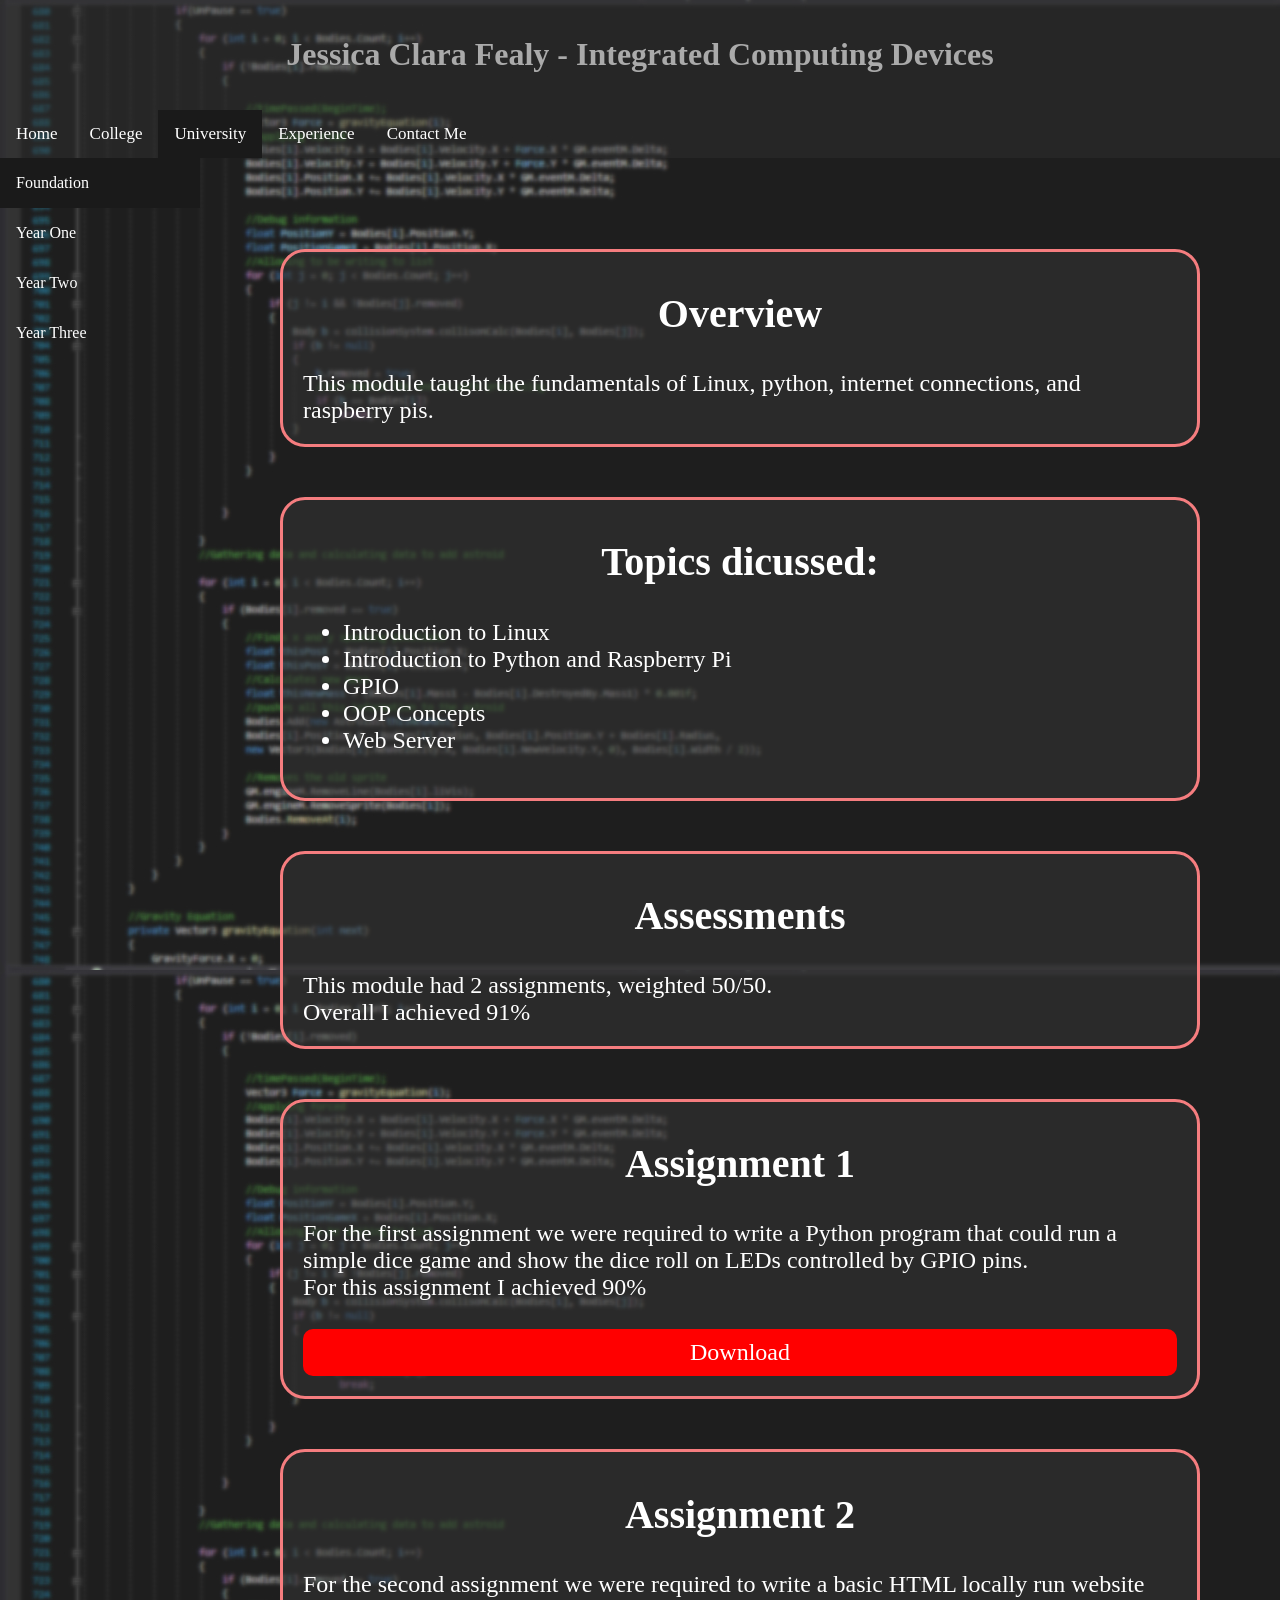
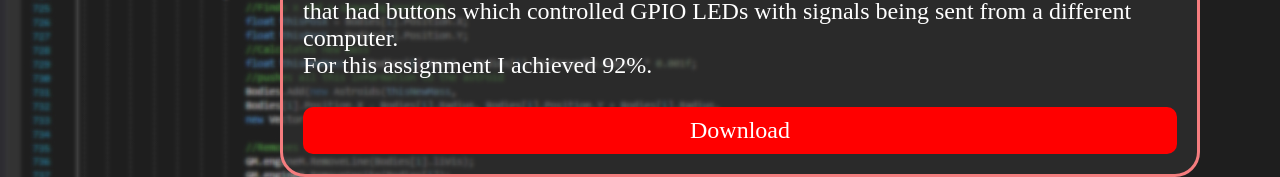
<file: integrated.html>
<!DOCTYPE html>
<html class="universtiy-bg" lang='en-GB'>
<head>
<title>Fundermental Maths</title>
<meta name ='title' content='Cyber Security and Forensics'>
<meta name="viewport" content="width=device-width, initial-scale=1">
<link rel="stylesheet" href="https://cdnjs.cloudflare.com/ajax/libs/font-awesome/4.7.0/css/font-awesome.min.css">
<link rel="stylesheet" href="style/style.css">

</head>
<body style="font-family:Verdana;color:#aaaaaa;">
 

<div class ="mainHead">
  <h1>Jessica Clara Fealy - Integrated Computing Devices</h1>
</div>

<div class="topnav" id="myTopnav">
  <a href="index.html">Home</a>
  <a href="College.html">College</a>
  
  <a href="University.html" class="active">University</a>
  <a href="Experience.html">Experience</a>
  <a href="contactMe.html">Contact Me</a>
  <a href="javascript:void(0);" class="icon" onclick="myFunction()">
    <i class="fa fa-bars"></i>
  </a>
</div>
<div class="sidebar">
  <a href="foundation.html" class="active">Foundation</a>
  <a href="yearOne.html">Year One</a>
  <a href="yearTwo.hmtl">Year Two</a>
  <a href="yearThree.html">Year Three</a>
</div>
<div id="wrapper">
<div class="content">
<div class="text-box">
<h2>Overview</h2>
<p1> 
This module taught the fundamentals of Linux, python, internet connections, and raspberry pis.</p1>
</div>
<div class="text-box">
<h2>Topics dicussed: </h2>
<p1>
<ul class="Found-list">
<li>Introduction to Linux </li>
<li>Introduction to Python and Raspberry Pi </li>
<li>GPIO</li>
<li>OOP Concepts  </li>
<li>Web Server </li>
</ul>
</p1>
</div>
<div class="text-box">
<h2>Assessments</h2>
<p1>
This module had 2 assignments, weighted 50/50. </br>
Overall I achieved 91%

</p1>
</div>
<div class="text-box">
<h2>Assignment 1</h2>
<p1>For the first assignment we were required to write a Python program that could run a simple dice game and show the dice roll on LEDs controlled by GPIO pins. </br>
For this assignment I achieved 90%
</p1>
<br/><br/>
<a href="download/integrated/assignment1.pdf" download="assignment1.pdf" target="_blank" class="download-box">
<div class="download-link">

    <p1>Download</p1>

	</div>
		</a>
</div>
<div class="text-box">
<h2>Assignment 2</h2>
<p1>For the second assignment we were required to write a basic HTML locally run website that had buttons which controlled GPIO LEDs with signals being sent from a different computer. </br>
For this assignment I achieved 92%.
</p1>
<br/><br/>
<a href="download/integrated/assignment2.pdf" download="assignment2.pdf" target="_blank" class="download-box">
<div class="download-link">

    <p1>Download</p1>

	</div>
		</a>
</div>
 </div>

</div>



<script>
function myFunction() {
  var x = document.getElementById("myTopnav");
  if (x.className === "topnav") {
    x.className += " responsive";
  } else {
    x.className = "topnav";
  }
}
var slideIndex = 1;
showSlides(slideIndex);

// Next/previous controls
function plusSlides(n) {
  showSlides(slideIndex += n);
}

// Thumbnail image controls
function currentSlide(n) {
  showSlides(slideIndex = n);
}

function showSlides(n) {
  var i;
  var slides = document.getElementsByClassName("mySlides");
  var dots = document.getElementsByClassName("dot");
  if (n > slides.length) {slideIndex = 1}
  if (n < 1) {slideIndex = slides.length}
  for (i = 0; i < slides.length; i++) {
      slides[i].style.display = "none";
  }
  for (i = 0; i < dots.length; i++) {
      dots[i].className = dots[i].className.replace(" active", "");
  }
  slides[slideIndex-1].style.display = "block";
  dots[slideIndex-1].className += " active";
}
</script>

</body>
</html>
</file>
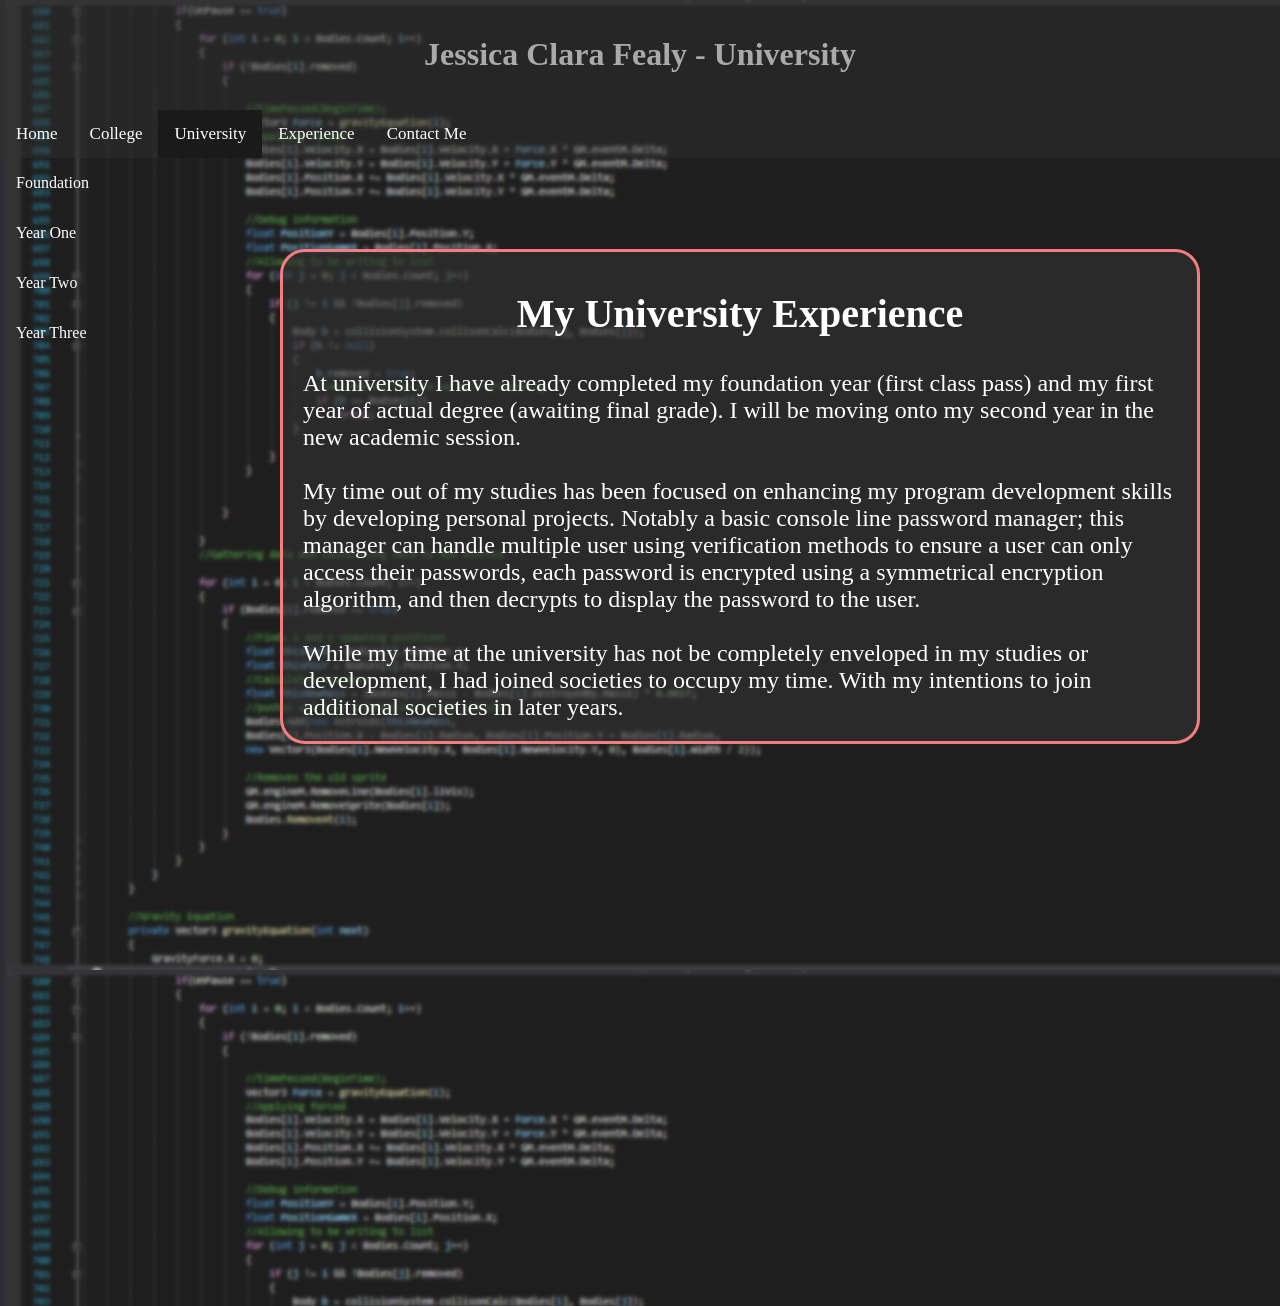
<file: University.html>
<!DOCTYPE html>
<html class="universtiy-bg" lang='en-GB'>
<head>
<title>University</title>
<meta name ='title' content='University'>
<meta name="viewport" content="width=device-width, initial-scale=1">
<link rel="stylesheet" href="https://cdnjs.cloudflare.com/ajax/libs/font-awesome/4.7.0/css/font-awesome.min.css">

<link rel="stylesheet" href="style/style.css">

</head>
<body style="font-family:Verdana;color:#aaaaaa;">
 

<div class ="mainHead">
  <h1>Jessica Clara Fealy - University</h1>
</div>

<div class="topnav" id="myTopnav">
  <a href="index.html">Home</a>
  <a href="College.html">College</a>
  
  <a href="University.html" class="active">University</a>
  <a href="Experience.html">Experience</a>
  <a href="contactMe.html">Contact Me</a>
  <a href="javascript:void(0);" class="icon" onclick="myFunction()">
    <i class="fa fa-bars"></i>
  </a>
</div>
<div class="sidebar">
  <a href="foundation.html">Foundation</a>
  <a href="yearOne.html">Year One</a>
  <a href="yearTwo.hmtl">Year Two</a>
  <a href="yearThree.html">Year Three</a>
</div>
<div id="wrapper">
<div class="content">
<div class="text-box">
<h2>My University Experience</h2>
<p1>At university I have already completed my foundation year (first class pass) and my first year of actual degree (awaiting final grade). I will be moving onto my second year in the new academic session.<br/><br/>
My time out of my studies has been focused on enhancing my program development skills by developing personal projects. Notably a basic console line password manager; this manager can handle multiple user using verification methods to ensure a user can only access their passwords, each password is encrypted using a symmetrical encryption algorithm, and then decrypts to display the password to the user. <br/><br/>
While my time at the university has not be completely enveloped in my studies or development, I had joined societies to occupy my time. With my intentions to join additional societies in later years.
 
 </p1>
 </div>
 </div>
</div>

<br/><br/><br/>
<p1><br/><br/></p1>


<script>
function myFunction() {
  var x = document.getElementById("myTopnav");
  if (x.className === "topnav") {
    x.className += " responsive";
  } else {
    x.className = "topnav";
  }
}
var slideIndex = 1;
showSlides(slideIndex);

// Next/previous controls
function plusSlides(n) {
  showSlides(slideIndex += n);
}

// Thumbnail image controls
function currentSlide(n) {
  showSlides(slideIndex = n);
}

function showSlides(n) {
  var i;
  var slides = document.getElementsByClassName("mySlides");
  var dots = document.getElementsByClassName("dot");
  if (n > slides.length) {slideIndex = 1}
  if (n < 1) {slideIndex = slides.length}
  for (i = 0; i < slides.length; i++) {
      slides[i].style.display = "none";
  }
  for (i = 0; i < dots.length; i++) {
      dots[i].className = dots[i].className.replace(" active", "");
  }
  slides[slideIndex-1].style.display = "block";
  dots[slideIndex-1].className += " active";
}
</script>

</body>
</html>
</file>
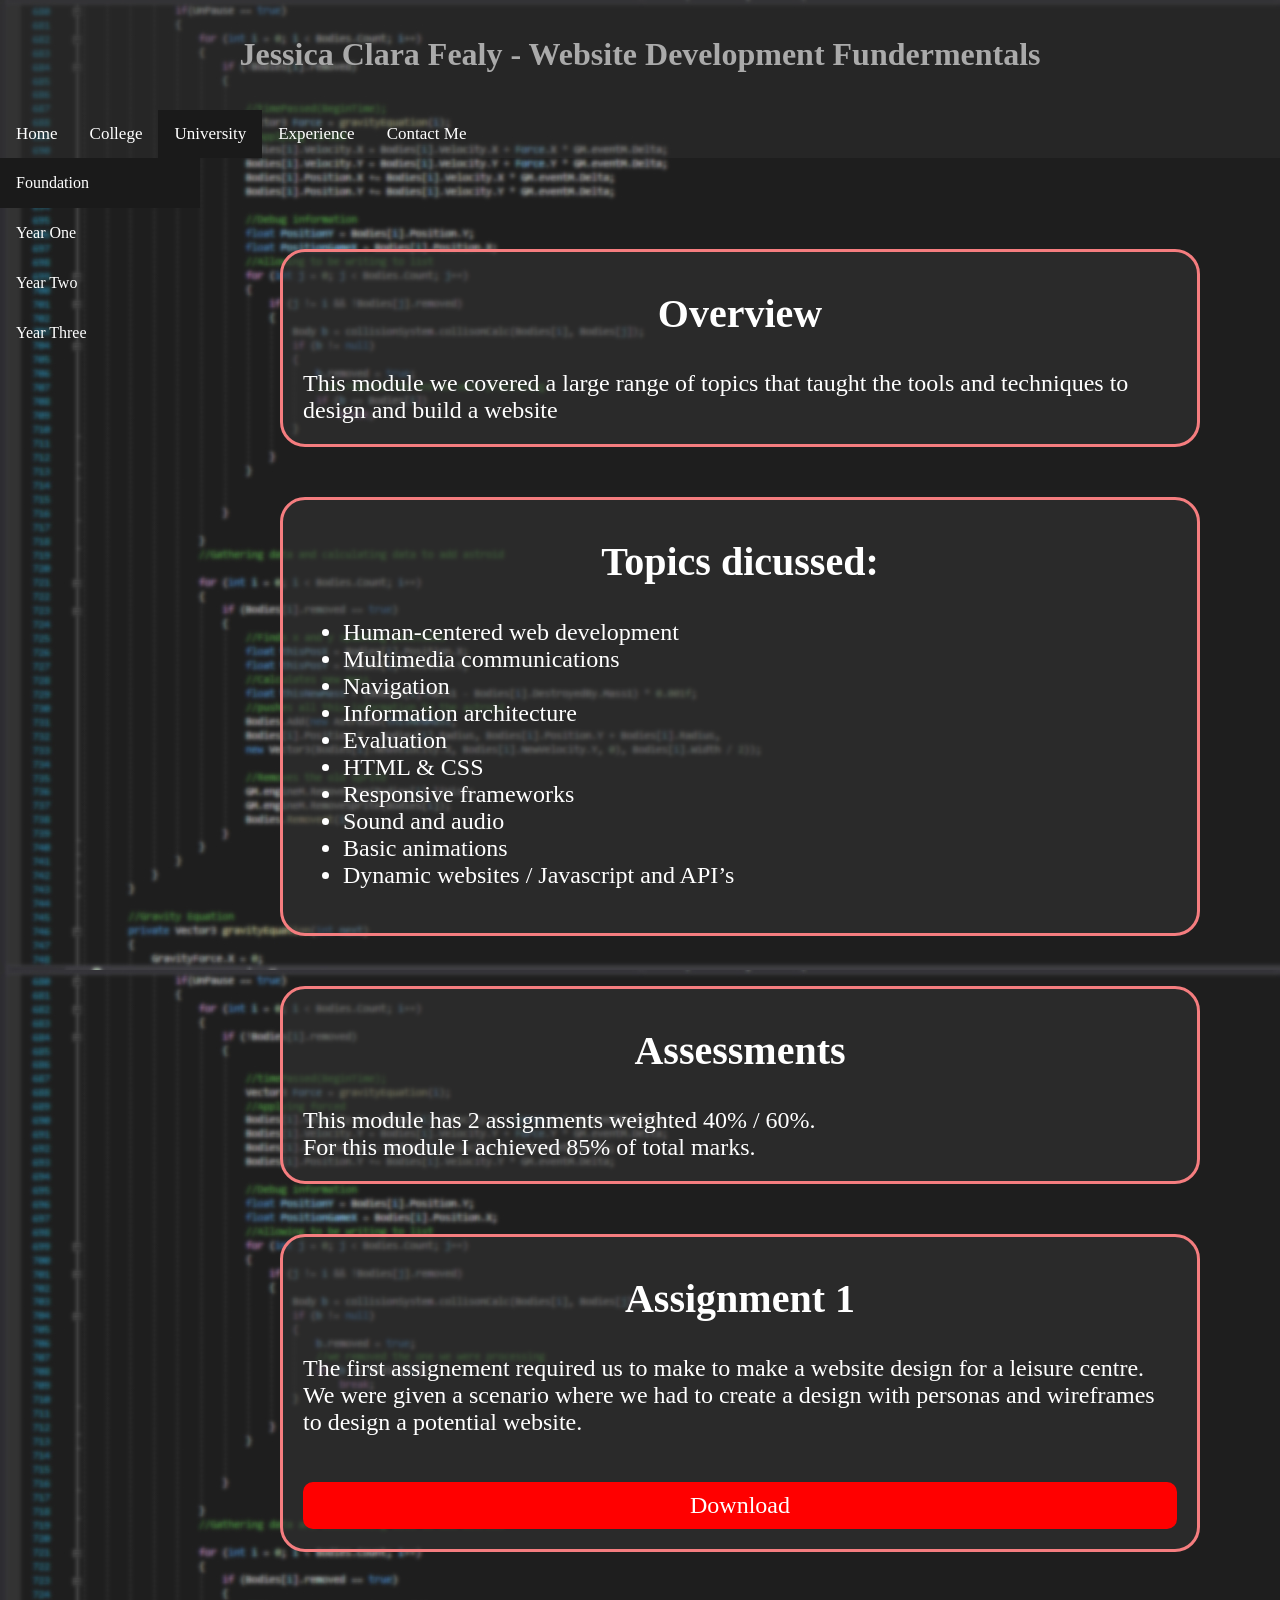
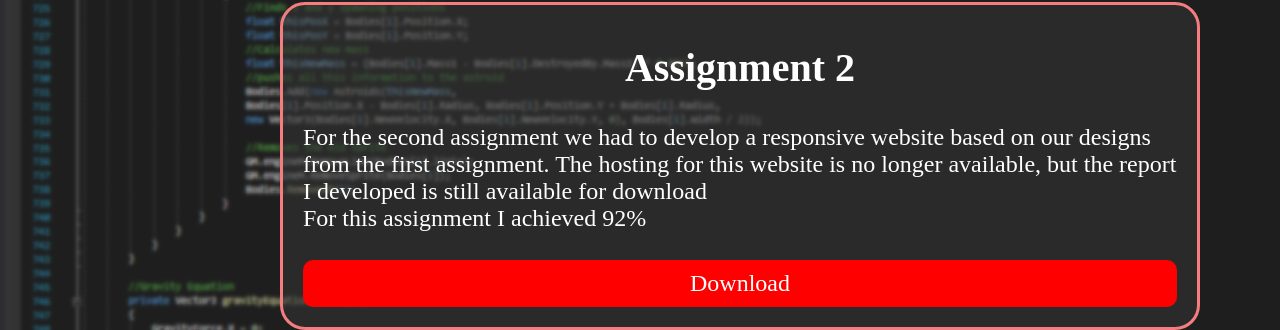
<file: webdev.html>
<!DOCTYPE html>
<html class="universtiy-bg" lang='en-GB'>
<head>
<title>Website Development Fundermentals</title>
<meta name ='title' content='Cyber Security and Forensics'>
<meta name="viewport" content="width=device-width, initial-scale=1">
<link rel="stylesheet" href="https://cdnjs.cloudflare.com/ajax/libs/font-awesome/4.7.0/css/font-awesome.min.css">
<link rel="stylesheet" href="style/style.css">

</head>
<body style="font-family:Verdana;color:#aaaaaa;">
 

<div class ="mainHead">
  <h1>Jessica Clara Fealy - Website Development Fundermentals</h1>
</div>

<div class="topnav" id="myTopnav">
  <a href="index.html">Home</a>
  <a href="College.html">College</a>
  
  <a href="University.html" class="active">University</a>
  <a href="Experience.html">Experience</a>
  <a href="contactMe.html">Contact Me</a>
  <a href="javascript:void(0);" class="icon" onclick="myFunction()">
    <i class="fa fa-bars"></i>
  </a>
</div>
<div class="sidebar">
  <a href="foundation.html" class="active">Foundation</a>
  <a href="yearOne.html">Year One</a>
  <a href="yearTwo.hmtl">Year Two</a>
  <a href="yearThree.html">Year Three</a>
</div>
<div id="wrapper">
<div class="content">
<div class="text-box">
<h2>Overview</h2>
<p1> 
This module we covered a large range of topics that taught the tools and techniques to design and build a website</p1>
</div>
<div class="text-box">
<h2>Topics dicussed: </h2>
<p1>

<ul class="Found-list">
<li>Human-centered web development </li>
<li>Multimedia communications  </li>
<li>Navigation</li>
<li>Information architecture  </li>
<li>Evaluation </li>
<li>HTML & CSS </li>
<li>Responsive frameworks </li>
<li>Sound and audio </li>
<li>Basic animations  </li>
<li>Dynamic websites / Javascript and API’s </li>
</ul>
</p1>
</div>
<div class="text-box">
<h2>Assessments</h2>
<p1>
This module has 2 assignments weighted 40% / 60%. </br>
For this module I achieved 85% of total marks. 


</p1>
</div>
<div class="text-box">
<h2>Assignment 1</h2>
<p1>The first assignement required us to make to make a website design for a leisure centre. We were given a scenario where we had to create a design with personas and wireframes to design a potential website. </br></p1>
<br/><br/>
<a href="download/web/web1.pdf" download="web1.pdf" target="_blank" class="download-box">
<div class="download-link">

    <p1>Download</p1>

	</div>
		</a>
</div>
<div class="text-box">
<h2>Assignment 2</h2>
<p1>For the second assignment we had to develop  a responsive website based on our designs from the first assignment.  The hosting for this website is no longer available, but the report I developed is still available for download</br>
For this assignment I achieved 92%
</p1>	
<br/><br/>
<a href="download/web/web2.pdf" download="web2.pdf" target="_blank" class="download-box">
<div class="download-link">

    <p1>Download</p1>

	</div>
		</a>
</div>
 </div>

</div>



<script>
function myFunction() {
  var x = document.getElementById("myTopnav");
  if (x.className === "topnav") {
    x.className += " responsive";
  } else {
    x.className = "topnav";
  }
}
var slideIndex = 1;
showSlides(slideIndex);

// Next/previous controls
function plusSlides(n) {
  showSlides(slideIndex += n);
}

// Thumbnail image controls
function currentSlide(n) {
  showSlides(slideIndex = n);
}

function showSlides(n) {
  var i;
  var slides = document.getElementsByClassName("mySlides");
  var dots = document.getElementsByClassName("dot");
  if (n > slides.length) {slideIndex = 1}
  if (n < 1) {slideIndex = slides.length}
  for (i = 0; i < slides.length; i++) {
      slides[i].style.display = "none";
  }
  for (i = 0; i < dots.length; i++) {
      dots[i].className = dots[i].className.replace(" active", "");
  }
  slides[slideIndex-1].style.display = "block";
  dots[slideIndex-1].className += " active";
}
</script>

</body>
</html>
</file>
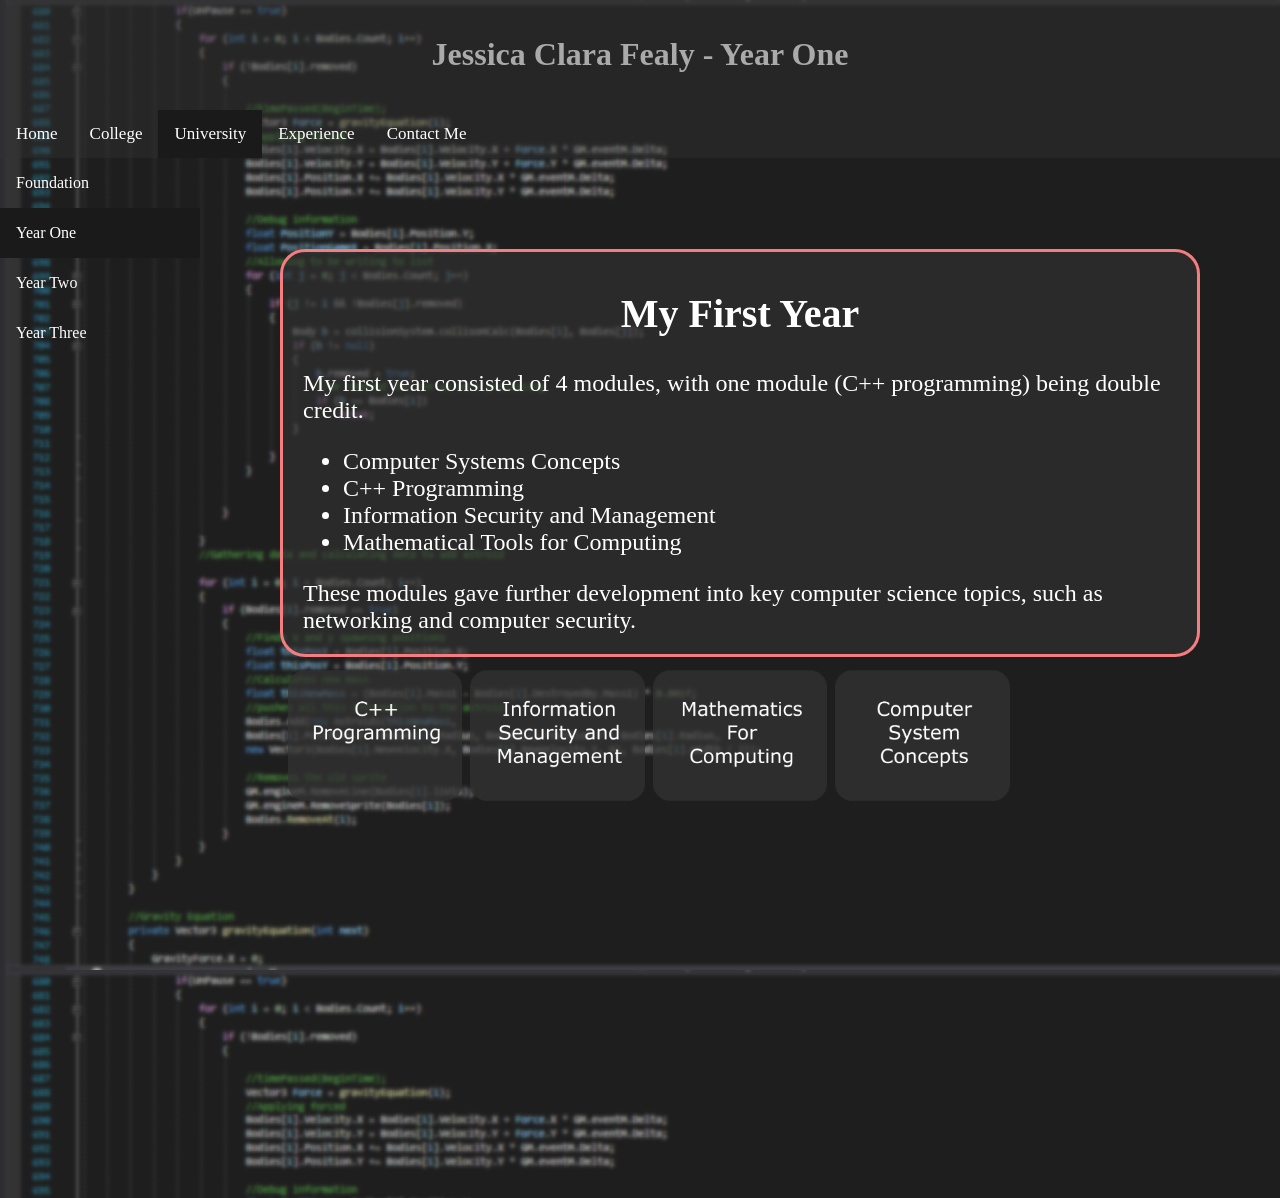
<file: yearOne.html>
<!DOCTYPE html>
<html class="universtiy-bg" lang='en-GB'>
<head>
<title>Foundation</title>
<meta name ='title' content='Foundation'>
<meta name="viewport" content="width=device-width, initial-scale=1">
<link rel="stylesheet" href="https://cdnjs.cloudflare.com/ajax/libs/font-awesome/4.7.0/css/font-awesome.min.css">
<link rel="stylesheet" href="style/style.css">

</head>
<body style="font-family:Verdana;color:#aaaaaa;">
<header>
<div class ="mainHead">
  <h1>Jessica Clara Fealy - Year One</h1>
</div>

<nav>
<div class="topnav" id="myTopnav">
  <a href="index.html">Home</a>
  <a href="College.html">College</a>
  
  <a href="University.html" class="active">University</a>
  <a href="Experience.html">Experience</a>
  <a href="contactMe.html">Contact Me</a>
  <a href="javascript:void(0);" class="icon" onclick="myFunction()">
    <i class="fa fa-bars"></i>
  </a>
</div>
<div class="sidebar">
  <a href="foundation.html">Foundation</a>
  <a href="yearOne.html" class ="active">Year One</a>
  <a href="yearTwo.hmtl">Year Two</a>
  <a href="yearThree.html">Year Three</a>
</div>
</nav>
</header>

<main>
<div id="wrapper">
<div class="content">
<div class="text-box">
<h2>My First Year</h2>
<p1>
My first year consisted of 4 modules, with one module (C++ programming) being double credit. 
<div class="Found-list">
<ul>
<li>Computer Systems Concepts</li>
<li>C++ Programming</li>
<li>Information Security and Management</li>
<li>Mathematical Tools for Computing</li>
</ul>
</div>
These modules gave further development into key computer science topics, such as networking and computer security. 
 </p1>
 </div>

<div class="row"> 
  <div class="column">
  <a href="cplusplus.html" class="found-image">
    <img src="media/cppButton.png" alt="link for C++ page" style="width:100%">
	</a>
  </div>
  
  <div class="column">
  <a href="infomatics.html" class="found-image">
  <img src="media/infomatics.png" alt="link for infomation security and managment" style="width:100%">
  </a>
  </div>  
  
  <div class="column">
    <a href="mathsForComputing.html" class="found-image">
    <img src="media/mathsForComputing.png" alt="link for maths for computing" style="width:100%">
	</a>
  </div>
   
  <div class="column">
  <a href="computerConcepts.html" class="found-image">
    <img src="media/computerConcepts.png" alt="link for computer system concepts" style="width:100%">
	</a>
  </div>
 
 </div>
</div>
</main>





<script>
function myFunction() {
  var x = document.getElementById("myTopnav");
  if (x.className === "topnav") {
    x.className += " responsive";
  } else {
    x.className = "topnav";
  }
}
var slideIndex = 1;
showSlides(slideIndex);

// Next/previous controls
function plusSlides(n) {
  showSlides(slideIndex += n);
}

// Thumbnail image controls
function currentSlide(n) {
  showSlides(slideIndex = n);
}

function showSlides(n) {
  var i;
  var slides = document.getElementsByClassName("mySlides");
  var dots = document.getElementsByClassName("dot");
  if (n > slides.length) {slideIndex = 1}
  if (n < 1) {slideIndex = slides.length}
  for (i = 0; i < slides.length; i++) {
      slides[i].style.display = "none";
  }
  for (i = 0; i < dots.length; i++) {
      dots[i].className = dots[i].className.replace(" active", "");
  }
  slides[slideIndex-1].style.display = "block";
  dots[slideIndex-1].className += " active";
}
</script>

</body>
</html>
</file>
<file: style/style.css>
* {
  box-sizing: border-box;
}
body{
	position: relative;
    margin: 0;
    min-height: 100%;
	/*background-repeat: no-repeat;*/

}
html, body{height:100%; margin:0;}

.home-bg{
	background-image: url("background_Home.jpg");
}
.college-bg{
	background-image: url("collegeBackground.jpg");
}
.universtiy-bg{
background-image: url("collegeBackground.jpg");
}
.software-bg{
background-image: url("software-background.png");
}
#wrapper{
	max-width: 90%;
	margin: 0 auto;
	padding-top:40px;


}
.mainSubject{
	text-align:center;
	padding-left:60px;
	padding-right:60px;
/*background-color: rgba(51,51,51,0.4);*/
  word-wrap: break-word;
}
h2{
	font-size:40px;
	color:white;
	text-align: center;
}

p1{
	width: 100%;
    font-size: 1.5em;
    font-weight: 300;
    text-align: center;
	color:white;
}

.mainHead{
  background-color: rgba(51,51,51,0.4);
	padding:15px;
	text-align:center;
}
.menu {
  float:left;
  width:20%;
  text-align:center;
}
.menu a {
  background-color:#e5e5e5;
  padding:8px;
  margin-top:7px;
  display:block;
  width:100%;
  color:black;
}
.main {
  float:left;
  width:60%;
  padding:0 20px;
}
.right {
  background-color:#e5e5e5;
  float:left;
  width:20%;
  padding:15px;
  margin-top:7px;
  text-align:center;
}

@media only screen and (max-width:620px) {
  /* For mobile phones: */
  .menu, .main, .right {
    width:100%;
  }
}

.topnav {
  overflow: hidden;
  background-color: rgba(51,51,51,0.4);
}

/*Text in menu*/
.topnav a {
  float: left;
  display: block;
  color: white;
  text-align: center;
  padding: 14px 16px;
  text-decoration: none;
  font-size: 17px;

}

/*Hovering over menu*/
.topnav a:hover {
  background-color: #1a1a1a;;
  color: white;
}

/*Active menu choice*/
.topnav a.active {
  background-color: #1a1a1a;
  color: white;
}

.topnav .icon {

  display: none;
}

@media screen and (max-width: 600px) {
  .topnav a:not(:first-child) {display: none;}
  .topnav a.icon {
    float: right;
    display: block;
  }
}

@media screen and (max-width: 600px) {
  .topnav.responsive {position: relative;}
  .topnav.responsive .icon {
    position: absolute;
    right: 0;
    top: 0;
  }
  .topnav.responsive a {
    float: none;
    display: block;
    text-align: left;

  }
}
* {box-sizing:border-box}

/* Slideshow container */
.slideshow-container {
  max-width: 1000px;
  position: relative;
  margin: auto;
}

/* Hide the images by default */
.mySlides {
  display: none;
}

/* Next & previous buttons */
.prev, .next {
  cursor: pointer;
  position: absolute;
  top: 50%;
  width: auto;
  margin-top: -22px;
  padding: 16px;
  color: white;
  font-weight: bold;
  font-size: 18px;
  transition: 0.6s ease;
  border-radius: 0 3px 3px 0;
  user-select: none;
}

/* Position the "next button" to the right */
.next {
  right: 0;
  border-radius: 3px 0 0 3px;
}

/* On hover, add a black background color with a little bit see-through */
.prev:hover, .next:hover {
  background-color: rgba(0,0,0,0.8);
}

/* Caption text */
.text {
  color: #f2f2f2;
  font-size: 15px;
  padding: 8px 12px;
  position: absolute;
  bottom: 8px;
  width: 100%;
  text-align: center;
}

/* Number text (1/3 etc) */
.numbertext {
  color: #f2f2f2;
  font-size: 12px;
  padding: 8px 12px;
  position: absolute;
  top: 0;
}

video {
  width: 80%;
  height: auto;
  display: block;
  margin: 0 auto;
}
/* The dots/bullets/indicators */
.dot {
  cursor: pointer;
  height: 15px;
  width: 15px;
  margin: 0 2px;
  background-color: #bbb;
  border-radius: 50%;
  display: inline-block;
  transition: background-color 0.6s ease;
}

.active, .dot:hover {
  background-color: #717171;
}

/* Fading animation */
.fade {
  -webkit-animation-name: fade;
  -webkit-animation-duration: 1.5s;
  animation-name: fade;
  animation-duration: 1.5s;
}

@-webkit-keyframes fade {
  from {opacity: .4}
  to {opacity: 1}
}

@keyframes fade {
  from {opacity: .4}
  to {opacity: 1}
}
.sidebar {
  margin: 0;
  padding: 0;
  width: 200px;

  position: absolute;

  overflow: auto;
}

.sidebar a {
  display: block;
  color: White;
  padding: 16px;
  text-decoration: none;
}
 
.sidebar a.active {
  background-color: #1a1a1a;
  color: white;
}

.sidebar a:hover:not(.active) {
  background-color: #555;
  color: white;
}

div.content {
  margin-left: 200px;
  padding: 1px 16px;
  height: 1000px;
}

@media screen and (max-width: 700px) {
  .sidebar {
    width: 100%;
    height: auto;
    position: relative;
  }
  .sidebar a {float: left;}
  div.content {margin-left: 0;}
}

@media screen and (max-width: 400px) {
  .sidebar a {
    text-align: center;
    float: none;
  }
}

.Found-list{
	text-align:left;
}




.row {
  display: -ms-flexbox; /* IE10 */
  display: flex;
  -ms-flex-wrap: wrap; /* IE10 */
  flex-wrap: wrap;
  padding: 0 4px;
}

/* Create four equal columns that sits next to each other */
.column {
  -ms-flex: 50%; /* IE10 */
  flex: 20%;
  max-width: 20%;
  padding: 0 4px;
  float:center;
}

.column img {
  margin-top: 8px;
  vertical-align: middle;
  width: 100%;
}

/* Responsive layout - makes a two column-layout instead of four columns */
@media screen and (max-width: 800px) {
  .column {
    -ms-flex: 50%;
    flex: 50%;
    max-width: 50%;
  }
}

/* Responsive layout - makes the two columns stack on top of each other instead of next to each other */
@media screen and (max-width: 600px) {
  .column {
    -ms-flex: 100%;
    flex: 100%;
    max-width: 100%;
  }
}


.found-image:hover{
  -webkit-filter: blur(1px); /* Safari 6.0 - 9.0 */
  filter: blur(1px);
}
/* Style inputs, select elements and textareas */
input[type=text], select, textarea{
  width: 100%;
  padding: 12px;
  border: 1px solid #ccc;
  border-radius: 4px;
  box-sizing: border-box;
  resize: vertical;
}

/* Style the label to display next to the inputs */
label {
  padding: 12px 12px 12px 0;
  display: inline-block;
}

/* Style the submit button */
input[type=submit] {
  background-color: #4CAF50;
  color: white;
  padding: 12px 20px;
  border: none;
  border-radius: 4px;
  cursor: pointer;
  float: right;
  width:100%;
}


/*Form Start point*/
/* Style the container */
.container {
  border-radius: 5px;
  background-color: rgba(51,51,51,0.7);
  padding: 20px;
}

/* Floating column for inputs: 75% width */
.col-75 {
  float: left;
  width: 100%;
  margin-top: 6px;
}

/* Clear floats after the columns */
.row:after {
  content: "";
  display: table;
  clear: both;
}

/* Responsive layout - when the screen is less than 600px wide, make the two columns stack on top of each other instead of next to each other */
@media screen and (max-width: 600px) {
  .col-25, .col-75, input[type=submit] {
    width: 100%;
    margin-top: 0;
  }
}

/*Form End point*/

/*Social media link start point*/
.social-row {
  display: flex;
  flex-wrap: wrap;

}

/* Create four equal columns that sits next to each other */
.social-column {
  flex: 20%;
  max-width: 20%;
  padding-bottom: 20px;
}

.social-column img {
  margin-top: 8px;
  vertical-align: middle;
  width: 100%;
}

/* Responsive layout - makes a two column-layout instead of four columns */
@media screen and (max-width: 800px) {
  .social-column {
    flex: 50%;
    max-width: 50%;
  }
}

/* Responsive layout - makes the two columns stack on top of each other instead of next to each other */
@media screen and (max-width: 600px) {
  .social-column {
    flex: 50%;
    max-width: 50%;
  }
}

.fa {
  padding: 20px;
  font-size: 30px;
  width: 100px;
  text-align: center;
  text-decoration: none;

}
/* Add a hover effect if you want */
.fa:hover {
  opacity: 0.7;
}
/* Facebook */
.fa-facebook {
  background: #3B5998;
  color: white;
}

/* Twitter */
.fa-twitter {
  background: #55ACEE;
  color: white;
}
.fa-reddit {
  background: #ff5700;
  color: white;
}
.fa-linkedin {
  background: #007bb5;
  color: white;
}
.fa-instagram {
  background: #125688;
  color: white;
}
/*Social media end*/


.name:hover{
color:#FF6EC7;
font-family: 'Dancing Script', cursive;
font-size: 125%
}


.text-box{
	background-color:rgba(51,51,51,0.6);
	width:100%;
	margin-top:50px;
	padding-right: 20px;
	padding-left: 20px;
	padding-bottom: 20px;
	padding-top: 5px;
	border-radius: 25px;
	border-style: solid;
	border-color:#F57D7F;
	border-opacity: .4;
	}
	
.download-link{
max-width:100%;
text-align:center;
background-color:red;
padding-top: 10px;
padding-bottom: 10px;
border-radius:10px;
margin-top:10px;
}

.download-link:hover{

opacity:0.5;
}

.download-box{
text-decoration: none;
}

.Footer{
bottom:0;

max-width:100%;

}
.footer-container
{
	bottom:0;
	position: relative;
	width:100%;
	text-align: center;
	background-color: red;
}
</file>
<file: style.css>
* {
  box-sizing: border-box;
}
body{
	
	/*background-repeat: no-repeat;*/

}
.home-bg{
	background-image: url("background_Home.jpg");
}
.college-bg{
	background-image: url("collegeBackground.jpg");
}
#wrapper{
	max-width: 90%;
	margin: 0 auto;
	padding-top:40px;
	 
}
.mainSubject{
	text-align:center;
	padding-left:60px;
	padding-right:60px;
/*background-color: rgba(51,51,51,0.4);*/
  word-wrap: break-word;
}
h2{
	font-size:40px;
	color:white;
}

p1{
	width: 100%;
    font-size: 1.5em;
    font-weight: 300;
    text-align: center;
	color:white;
}

.mainHead{
  background-color: rgba(51,51,51,0.4);
	padding:15px;
	text-align:center;
}
.menu {
  float:left;
  width:20%;
  text-align:center;
}
.menu a {
  background-color:#e5e5e5;
  padding:8px;
  margin-top:7px;
  display:block;
  width:100%;
  color:black;
}
.main {
  float:left;
  width:60%;
  padding:0 20px;
}
.right {
  background-color:#e5e5e5;
  float:left;
  width:20%;
  padding:15px;
  margin-top:7px;
  text-align:center;
}

@media only screen and (max-width:620px) {
  /* For mobile phones: */
  .menu, .main, .right {
    width:100%;
  }
}

.topnav {
  overflow: hidden;
  background-color: rgba(51,51,51,0.4);
}

/*Text in menu*/
.topnav a {
  float: left;
  display: block;
  color: white;
  text-align: center;
  padding: 14px 16px;
  text-decoration: none;
  font-size: 17px;

}

/*Hovering over menu*/
.topnav a:hover {
  background-color: #1a1a1a;;
  color: white;
}

/*Active menu choice*/
.topnav a.active {
  background-color: #1a1a1a;
  color: white;
}

.topnav .icon {

  display: none;
}

@media screen and (max-width: 600px) {
  .topnav a:not(:first-child) {display: none;}
  .topnav a.icon {
    float: right;
    display: block;
  }
}

@media screen and (max-width: 600px) {
  .topnav.responsive {position: relative;}
  .topnav.responsive .icon {
    position: absolute;
    right: 0;
    top: 0;
  }
  .topnav.responsive a {
    float: none;
    display: block;
    text-align: left;

  }
}
* {box-sizing:border-box}

/* Slideshow container */
.slideshow-container {
  max-width: 1000px;
  position: relative;
  margin: auto;
}

/* Hide the images by default */
.mySlides {
  display: none;
}

/* Next & previous buttons */
.prev, .next {
  cursor: pointer;
  position: absolute;
  top: 50%;
  width: auto;
  margin-top: -22px;
  padding: 16px;
  color: white;
  font-weight: bold;
  font-size: 18px;
  transition: 0.6s ease;
  border-radius: 0 3px 3px 0;
  user-select: none;
}

/* Position the "next button" to the right */
.next {
  right: 0;
  border-radius: 3px 0 0 3px;
}

/* On hover, add a black background color with a little bit see-through */
.prev:hover, .next:hover {
  background-color: rgba(0,0,0,0.8);
}

/* Caption text */
.text {
  color: #f2f2f2;
  font-size: 15px;
  padding: 8px 12px;
  position: absolute;
  bottom: 8px;
  width: 100%;
  text-align: center;
}

/* Number text (1/3 etc) */
.numbertext {
  color: #f2f2f2;
  font-size: 12px;
  padding: 8px 12px;
  position: absolute;
  top: 0;
}

video {
  width: 80%;
  height: auto;
  display: block;
  margin: 0 auto;
}
/* The dots/bullets/indicators */
.dot {
  cursor: pointer;
  height: 15px;
  width: 15px;
  margin: 0 2px;
  background-color: #bbb;
  border-radius: 50%;
  display: inline-block;
  transition: background-color 0.6s ease;
}

.active, .dot:hover {
  background-color: #717171;
}

/* Fading animation */
.fade {
  -webkit-animation-name: fade;
  -webkit-animation-duration: 1.5s;
  animation-name: fade;
  animation-duration: 1.5s;
}

@-webkit-keyframes fade {
  from {opacity: .4}
  to {opacity: 1}
}

@keyframes fade {
  from {opacity: .4}
  to {opacity: 1}
}
.sidebar {
  margin: 0;
  padding: 0;
  width: 200px;

  position: absolute;

  overflow: auto;
}

.sidebar a {
  display: block;
  color: White;
  padding: 16px;
  text-decoration: none;
}
 
.sidebar a.active {
  background-color: #1a1a1a;
  color: white;
}

.sidebar a:hover:not(.active) {
  background-color: #555;
  color: white;
}

div.content {
  margin-left: 200px;
  padding: 1px 16px;
  height: 1000px;
}

@media screen and (max-width: 700px) {
  .sidebar {
    width: 100%;
    height: auto;
    position: relative;
  }
  .sidebar a {float: left;}
  div.content {margin-left: 0;}
}

@media screen and (max-width: 400px) {
  .sidebar a {
    text-align: center;
    float: none;
  }
}
</file>
